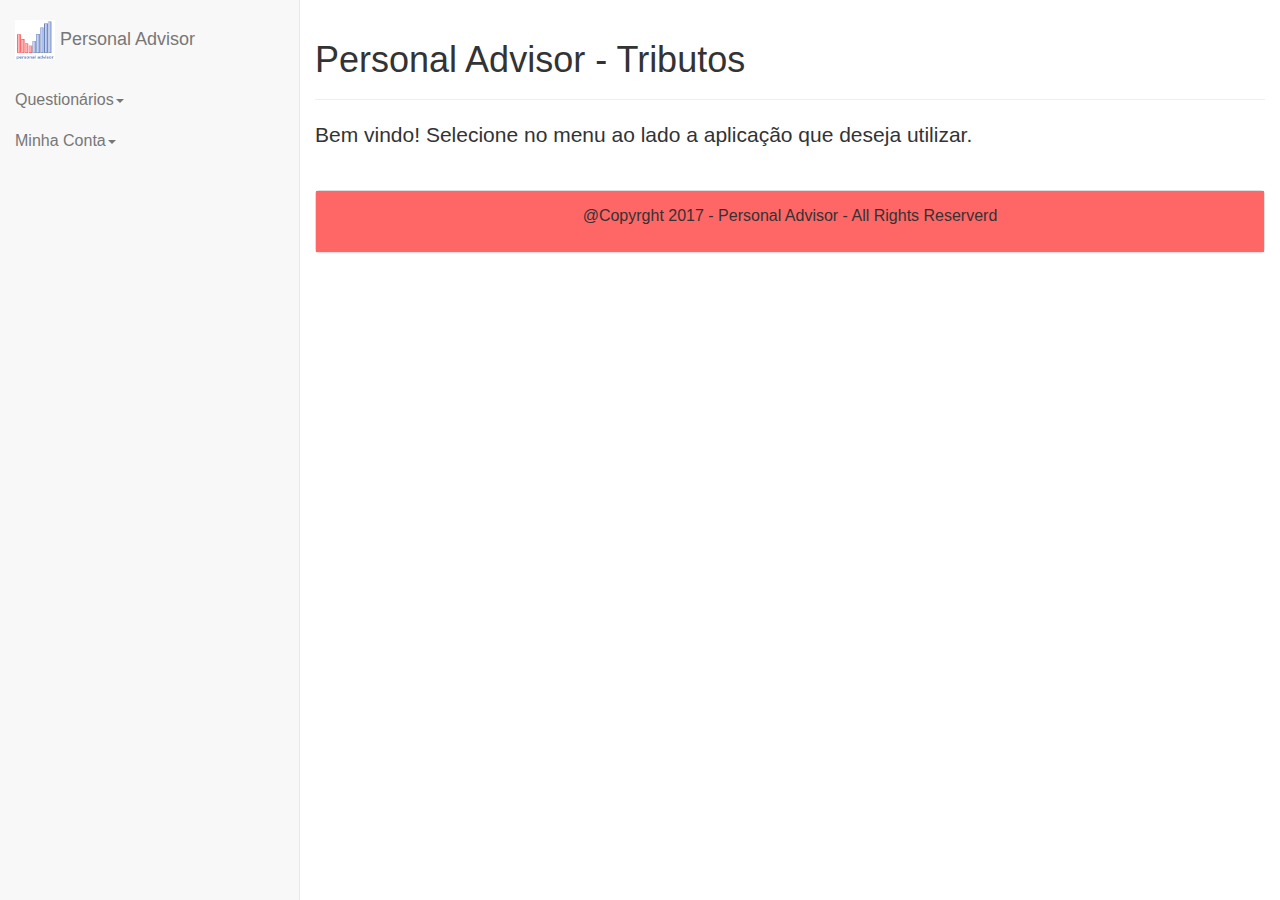
<file: index.html>
﻿<!DOCTYPE html>
<html lang="pt-br">
<head>
  	<title>App Tributos</title>

    	<!-- Meta -->
  	<meta charset="utf-8">
  	<meta name="viewport" content="width=device-width, initial-scale=1">
	<meta name="description" content="Questionário sobre como vai a parte tributária de sua empresa">	
	<meta name="author" content="">
	<meta http-equiv="X-UA-Compatible" content="IE=edge">
	<meta name="theme-color" content="#a040a0">
	<meta name="apple-mobile-web-app-capable" content="yes">

    	<!-- Latest compiled and minified CSS -->
    	<link rel="stylesheet" href="./css/bootstrap.min.css">
    	<link rel="stylesheet" href="./css/jquery.mobile.min.css">
	<link href="./css/jasny-bootstrap.min.css" rel="stylesheet">

    	<!-- jQuery library -->
    	<script src="./js/jquery.min.js"></script>

    	<!-- Latest compiled JavaScript -->
    	<script src="./js/bootstrap.min.js"></script>

	<!-- Includes do projeto -->
	<link rel="stylesheet" href="./css/index.css">
    <script src="./js/index.js"></script>
	<script src="./js/modernizr.min.js"></script>
    <script src="./js/jasny-bootstrap.min.js"></script>
    <script src="./js/angular.min.js"></script>
    <script src="./js/angular-route.js"></script>
    <script src="./js/angularApp.js"></script>

	<!-- Icones-->
	<link rel="icon" href="./pics/favicon.ico" type="image/x-icon">
	<link rel="shortcut icon" href="./pics/favicon.ico">
	<link rel="manifest" href="manifest.json">
	<link rel="apple-touch-icon" href="./pics/favicon.ico">
	<link rel="apple-touch-icon" sizes="96x96" href="./pics/favicon.ico">
	<link rel="apple-touch-icon" sizes="196x196" href="./pics/favicon.ico">
	<link rel="dns-prefetch" href="https://nolan.cloudant.com">



</head>

<body style="">

    <div class="navmenu navmenu-default navmenu-fixed-left offcanvas-sm" style="">
        
      <a class="navmenu-brand visible-md visible-lg" href="#"><img src="./pics/pic.png" alt="Home" style="width:40px;height:40px;">   Personal Advisor</a>
      <ul class="nav navmenu-nav">
        <li class="dropdown">
          <a href="#" class="dropdown-toggle" data-toggle="dropdown">Questionários<b class="caret"></b></a>
          <ul class="dropdown-menu navmenu-nav">
            <li><a href="#!pergunta-beneficios-fiscais">Benefícios Fiscais</a></li>
            <li><a href="#!pergunta-lei-12973">Lei 12973</a></li>
            <li><a href="#!pergunta-lucro-exploracao">Lucro da Exploração</a></li>
            <li><a href="#!pergunta-lucro-real">Lucro Real</a></li>
            <li><a href="#!pergunta-obrigacao-acessorias">Obrigações Acessórias</a></li>
            <li><a href="#!pergunta-provisoes-temporarias">Provisões Temporárias</a></li>
	    <li class="divider"></li>
	    <li><a href="#!ResultadosConsolidados">Resultados Consolidados</a></li>
          </ul>
        </li>
          <li class="divider"></li>
        <li class="dropdown">
          <a href="#" class="dropdown-toggle" data-toggle="dropdown">Minha Conta<b class="caret"></b></a>
          <ul class="dropdown-menu navmenu-nav">
            <li><a href="#s">Login</a></li>
            <li><a href="#">Sair</a></li>
          </ul>
        </li>
      </ul>
    </div>
    <div class="navbar navbar-default navbar-fixed-top hidden-md hidden-lg">
        <div class="text-left">
      <button type="button" class="navbar-toggle" data-toggle="offcanvas" data-target=".navmenu">
        <span class="icon-bar"></span>
        <span class="icon-bar"></span>
        <span class="icon-bar"></span>
      </button>
            </div>
        <div>
        <img src="./pics/pic.png" alt="Home" style="width:40px;height:40px;">  
        <a class="navbar-brand" href="#">Personal Advisor</a>
            </div>
    </div>

    <div class="container">
        <div id="loader">
            <img src="./pics/ajax-loader.gif" id="imgLoader" class="centralizar img-responsive"/>
        </div>
        <div id ="appcontent" ng-app="myApp">

            <div ng-view></div>

         </div><!-- /.appcontent -->

             <div id="alerts" class="myAlert-top">

     </div>

     <div class="navmenu navmenu-default navmenu-fixed-left offcanvas-sm offcanvas-clone">


    </div>
        </br>

            <div class="panel panel-default">
                
                <div class="panel-footer">Opções</div>
                <div class="panel-body" style="background-color:#FF6666">                    
                    <p>@Copyrght 2017 - Personal Advisor - All Rights Reserverd</p>
                </div>
                
            </div>

    <script>

        if ('serviceWorker' in navigator) {
          window.addEventListener('load', function() {
            navigator.serviceWorker.register('./js/sw.js').then(function(registration) {
              // Registration was successful
              console.log('ServiceWorker registration successful with scope: ', registration.scope);
            }, function(err) {
              // registration failed :(
              console.log('ServiceWorker registration failed: ', err);
            });
          });
        }

    </script>

</body>
</html>
</file>
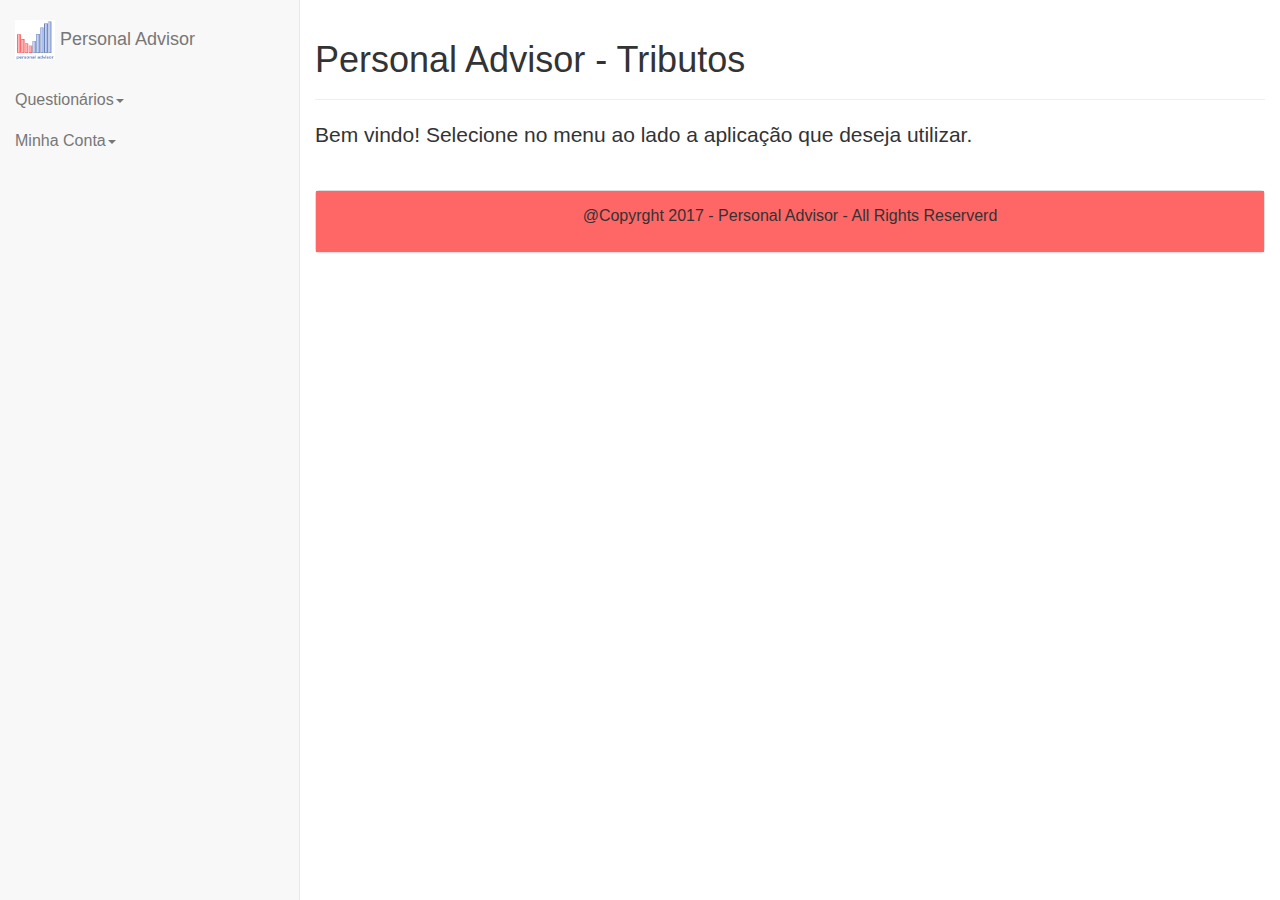
<file: php/index.html>
﻿<!DOCTYPE html>
<html lang="pt-br">
<head>
  	<title>App Tributos</title>

    	<!-- Meta -->
  	<meta charset="utf-8">
  	<meta name="viewport" content="width=device-width, initial-scale=1">
	<meta name="description" content="Questionário sobre como vai a parte tributária de sua empresa">	
	<meta name="author" content="">
	<meta http-equiv="X-UA-Compatible" content="IE=edge">
	<meta name="theme-color" content="#a040a0">
	<meta name="apple-mobile-web-app-capable" content="yes">

    	<!-- Latest compiled and minified CSS -->
    	<link rel="stylesheet" href="./css/bootstrap.min.css">
    	<link rel="stylesheet" href="./css/jquery.mobile.min.css">
	<link href="./css/jasny-bootstrap.min.css" rel="stylesheet">

    	<!-- jQuery library -->
    	<script src="./js/jquery.min.js"></script>

    	<!-- Latest compiled JavaScript -->
    	<script src="./js/bootstrap.min.js"></script>

	<!-- Includes do projeto -->
	<link rel="stylesheet" href="./css/index.css">
    <script src="./js/index.js"></script>
	<script src="./js/modernizr.min.js"></script>
    <script src="./js/jasny-bootstrap.min.js"></script>
    <script src="./js/angular.min.js"></script>
    <script src="./js/angular-route.js"></script>
    <script src="./js/angularApp.js"></script>

	<!-- Icones-->
	<link rel="icon" href="./pics/favicon.ico" type="image/x-icon">
	<link rel="shortcut icon" href="./pics/favicon.ico">
	<link rel="manifest" href="manifest.json">
	<link rel="apple-touch-icon" href="./pics/favicon.ico">
	<link rel="apple-touch-icon" sizes="96x96" href="./pics/favicon.ico">
	<link rel="apple-touch-icon" sizes="196x196" href="./pics/favicon.ico">
	<link rel="dns-prefetch" href="https://nolan.cloudant.com">



</head>

<body style="">

    <div class="navmenu navmenu-default navmenu-fixed-left offcanvas-sm" style="">
        
      <a class="navmenu-brand visible-md visible-lg" href="#"><img src="./pics/pic.png" alt="Home" style="width:40px;height:40px;">   Personal Advisor</a>
      <ul class="nav navmenu-nav">
        <li class="dropdown">
          <a href="#" class="dropdown-toggle" data-toggle="dropdown">Questionários<b class="caret"></b></a>
          <ul class="dropdown-menu navmenu-nav">
            <li><a href="#!pergunta-beneficios-fiscais">Benefícios Fiscais</a></li>
            <li><a href="#!pergunta-lei-12973">Lei 12973</a></li>
            <li><a href="#!pergunta-lucro-exploracao">Lucro da Exploração</a></li>
            <li><a href="#!pergunta-lucro-real">Lucro Real</a></li>
            <li><a href="#!pergunta-obrigacao-acessorias">Obrigações Acessórias</a></li>
            <li><a href="#!pergunta-provisoes-temporarias">Provisões Temporárias</a></li>
	    <li class="divider"></li>
	    <li><a href="#!ResultadosConsolidados">Resultados Consolidados</a></li>
          </ul>
        </li>
          <li class="divider"></li>
        <li class="dropdown">
          <a href="#" class="dropdown-toggle" data-toggle="dropdown">Minha Conta<b class="caret"></b></a>
          <ul class="dropdown-menu navmenu-nav">
            <li><a href="#s">Login</a></li>
            <li><a href="#">Sair</a></li>
          </ul>
        </li>
      </ul>
    </div>
    <div class="navbar navbar-default navbar-fixed-top hidden-md hidden-lg">
      <button type="button" class="navbar-toggle" data-toggle="offcanvas" data-target=".navmenu">
        <span class="icon-bar"></span>
        <span class="icon-bar"></span>
        <span class="icon-bar"></span>
      </button>
        <img src="./pics/pic.png" alt="Home" style="width:40px;height:40px;">  
      <a class="navbar-brand" href="#">Personal Advisor</a>
    </div>

    <div class="container">
        <div id="loader">
            <img src="./pics/ajax-loader.gif" id="imgLoader" class="centralizar img-responsive"/>
        </div>
        <div id ="appcontent" ng-app="myApp">

            <div ng-view></div>

         </div><!-- /.appcontent -->

             <div id="alerts" class="myAlert-top">

     </div>

     <div class="navmenu navmenu-default navmenu-fixed-left offcanvas-sm offcanvas-clone">


    </div>
        </br>

            <div class="panel panel-default">
                
                <div class="panel-footer">Opções</div>
                <div class="panel-body" style="background-color:#FF6666">                    
                    <p>@Copyrght 2017 - Personal Advisor - All Rights Reserverd</p>
                </div>
                
            </div>

    <script>

        if ('serviceWorker' in navigator) {
          window.addEventListener('load', function() {
            navigator.serviceWorker.register('./js/sw.js').then(function(registration) {
              // Registration was successful
              console.log('ServiceWorker registration successful with scope: ', registration.scope);
            }, function(err) {
              // registration failed :(
              console.log('ServiceWorker registration failed: ', err);
            });
          });
        }

    </script>

</body>
</html>
</file>
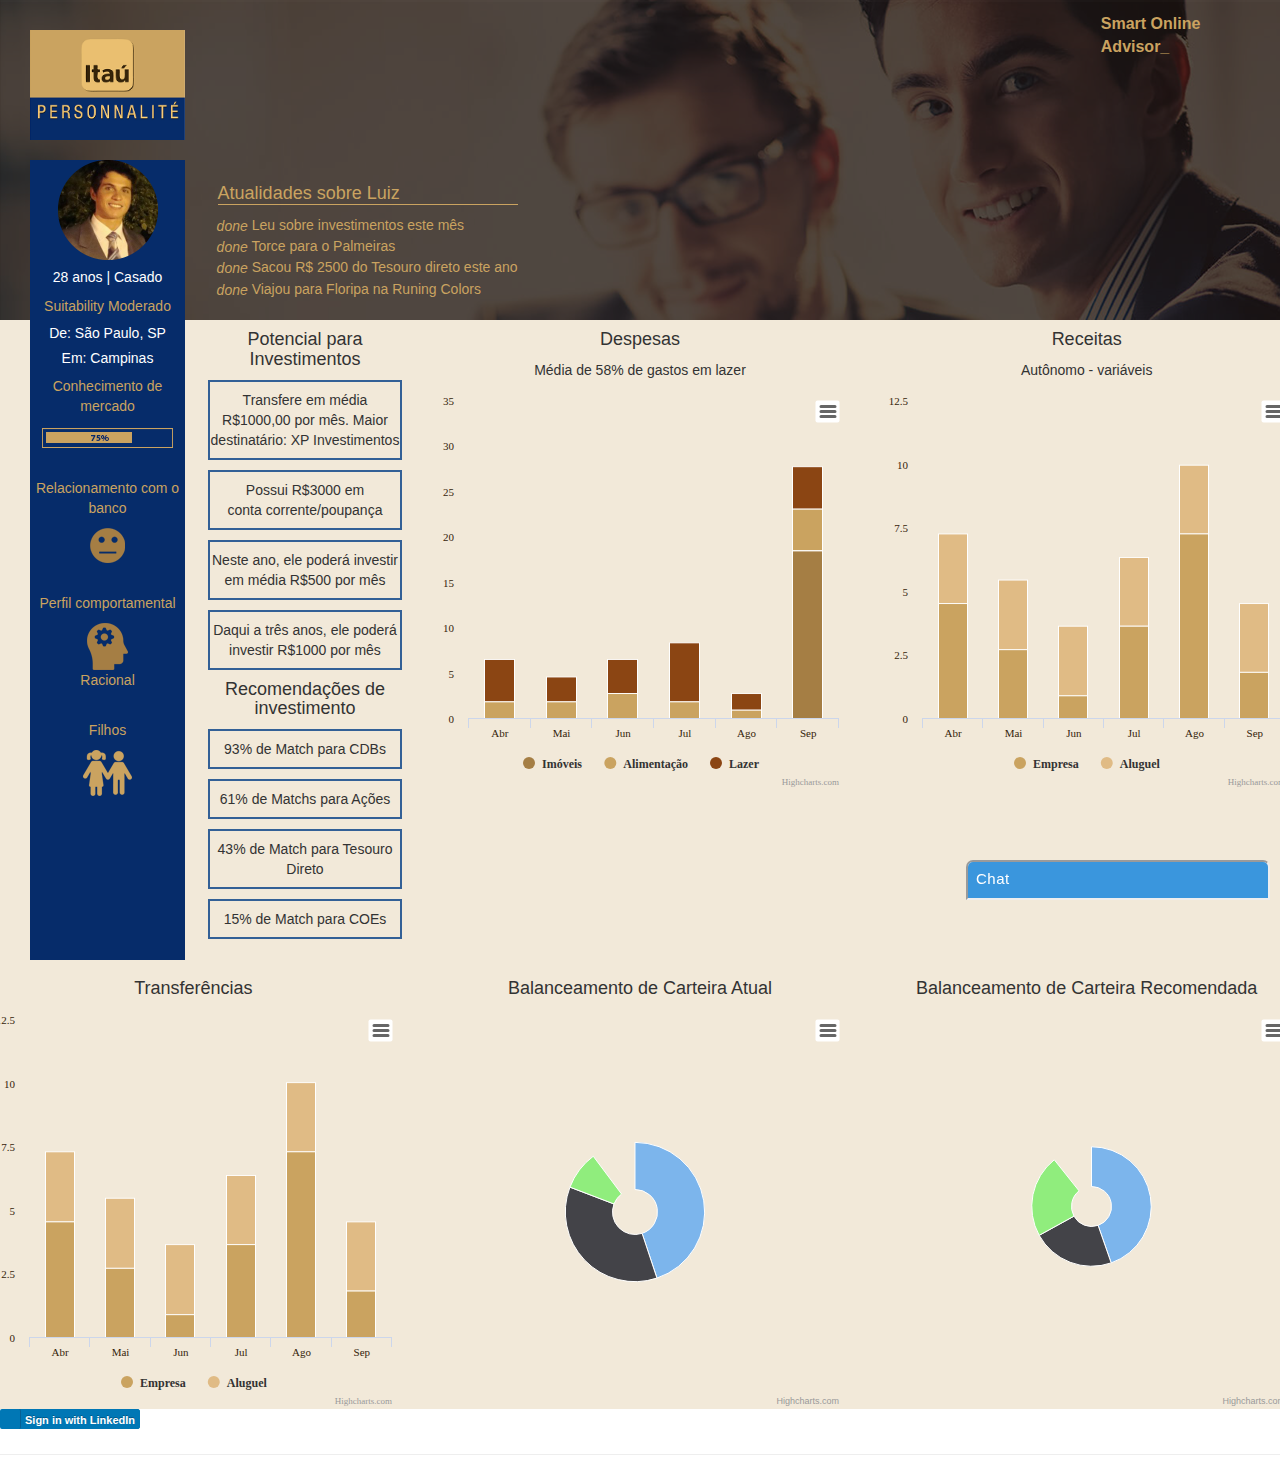
<file: smartonlineadvisor/index.html>
<!DOCTYPE html>
<!-- saved from url=(0023)http://localhost:51897/ -->
<html style="" class=" js flexbox flexboxlegacy canvas canvastext webgl no-touch geolocation postmessage websqldatabase indexeddb hashchange history draganddrop websockets rgba hsla multiplebgs backgroundsize borderimage borderradius boxshadow textshadow opacity cssanimations csscolumns cssgradients cssreflections csstransforms csstransforms3d csstransitions fontface generatedcontent video audio localstorage sessionstorage webworkers applicationcache svg inlinesvg smil svgclippaths"><head><meta http-equiv="Content-Type" content="text/html; charset=UTF-8">
    
    <meta name="viewport" content="width=device-width, initial-scale=1.0">
    <title>Smart Online Advisor</title>
    <link href="./Smart Online Advisor_files/Site.css" rel="stylesheet">

    <link href="./Smart Online Advisor_files/bootstrap.css" rel="stylesheet">

        <script src="./Smart Online Advisor_files/modernizr-2.6.2.js.download"></script>

        
    <style>
        p:hover {
            background-color: darkgray;
        }

        .bot {
            -moz-border-radius: 7px 7px 0 0;
            -moz-transition: all 0.3s;
            -o-transition: all 0.3s;
            -webkit-border-radius: 7px 7px 0 0;
            -webkit-transition: all 0.3s;
            background: #fff;
            border-radius: 7px 7px 0 0;
            bottom: 0px;
            display: block;
            height: 40px;
            opacity: 1;
            position: fixed;
            right: 10px;
            z-index: 1040;
        }
    </style>

    <link href="./Smart Online Advisor_files/icon" rel="stylesheet">
    <script type="text/javascript">
        var appInsights = window.appInsights || function (config) {
            function r(config) { t[config] = function () { var i = arguments; t.queue.push(function () { t[config].apply(t, i) }) } }
            var t = { config: config }, u = document, e = window, o = 'script', s = u.createElement(o), i, f; for (s.src = config.url || '//az416426.vo.msecnd.net/scripts/a/ai.0.js', u.getElementsByTagName(o)[0].parentNode.appendChild(s), t.cookie = u.cookie, t.queue = [], i = ['Event', 'Exception', 'Metric', 'PageView', 'Trace', 'Ajax']; i.length;)r('track' + i.pop()); return r('setAuthenticatedUserContext'), r('clearAuthenticatedUserContext'), config.disableExceptionTracking || (i = 'onerror', r('_' + i), f = e[i], e[i] = function (config, r, u, e, o) { var s = f && f(config, r, u, e, o); return s !== !0 && t['_' + i](config, r, u, e, o), s }), t
        }({
            instrumentationKey: '3d0beb21-bf5c-4e3a-bebf-538e144f832c'
        });

        window.appInsights = appInsights;
        appInsights.trackPageView();
    </script><script src="./Smart Online Advisor_files/ai.0.js.download"></script>
<script src="./Smart Online Advisor_files/userspace"></script><script type="text/javascript" src="./Smart Online Advisor_files/framework"></script><style type="text/css">* html #li_ui_li_gen_1505254703326_0 a#li_ui_li_gen_1505254703326_0-link{height:1% !important;}#li_ui_li_gen_1505254703326_0{position:relative !important;overflow:visible !important;display:block !important;}#li_ui_li_gen_1505254703326_0 span{-webkit-box-sizing:content-box !important;-moz-box-sizing:content-box !important;box-sizing:content-box !important;}#li_ui_li_gen_1505254703326_0 a#li_ui_li_gen_1505254703326_0-link{border:0 !important;height:20px !important;text-decoration:none !important;padding:0 !important;margin:0 !important;display:inline-block !important;}#li_ui_li_gen_1505254703326_0 a#li_ui_li_gen_1505254703326_0-link:link, #li_ui_li_gen_1505254703326_0 a#li_ui_li_gen_1505254703326_0-link:visited, #li_ui_li_gen_1505254703326_0 a#li_ui_li_gen_1505254703326_0-link:hover, #li_ui_li_gen_1505254703326_0 a#li_ui_li_gen_1505254703326_0-link:active{border:0 !important;text-decoration:none !important;}#li_ui_li_gen_1505254703326_0 a#li_ui_li_gen_1505254703326_0-link:after{content:"." !important;display:block !important;clear:both !important;visibility:hidden !important;line-height:0 !important;height:0 !important;}#li_ui_li_gen_1505254703326_0 #li_ui_li_gen_1505254703326_0-logo{background-image:url(https://static.licdn.com/scds/common/u/images/apps/connect/sprites/sprite_connect_v14.png) !important;background-position:0px -593px !important;background-repeat:no-repeat !important;background-color:#0077b5 !important;background-size:initial !important;cursor:pointer !important;border:0 !important;border-right:1px solid #066094 !important;text-indent:-9999em !important;overflow:hidden !important;padding:0 !important;margin:0 !important;position:absolute !important;left:0px !important;top:0px !important;display:block !important;width:20px !important;height:20px !important;float:right !important;border-radius:2px !important;-webkit-border-radius:2px !important;border-top-right-radius:2px !important;border-bottom-right-radius:2px !important;-webkit-border-top-right-radius:2px !important;-webkit-border-bottom-right-radius:2px !important;}#li_ui_li_gen_1505254703326_0 #li_ui_li_gen_1505254703326_0-title{color:#fff !important;cursor:pointer !important;display:block !important;white-space:nowrap !important;float:left !important;margin-left:1px !important;vertical-align:top !important;overflow:hidden !important;text-align:center !important;height:18px !important;padding:0 4px 0 23px !important;border:1px solid #000 !important;border-top-color:#0077b5 !important;border-right-color:#0077b5 !important;border-bottom-color:#0077b5 !important;border-left-color:#0077b5 !important;text-shadow:0 -1px #005887 !important;line-height:20px !important;border-radius:2px !important;-webkit-border-radius:2px !important;border-top-right-radius:2px !important;border-bottom-right-radius:2px !important;-webkit-border-top-right-radius:2px !important;-webkit-border-bottom-right-radius:2px !important;background-color:#0077b5 !important;background-image:-webkit-gradient(linear, left top, left bottom, color-stop(0%,#0077b5), color-stop(100%,#0077b5)) !important; background-image: -webkit-linear-gradient(top, #0077b5 0%, #0077b5 100%) !important;}#li_ui_li_gen_1505254703326_0.hovered #li_ui_li_gen_1505254703326_0-title{border:1px solid #000 !important;border-top-color:#0369a0 !important;border-right-color:#0369a0 !important;border-bottom-color:#0369a0 !important;border-left-color:#0369a0 !important;background-color:#0369a0 !important;background-image:-webkit-gradient(linear, left top, left bottom, color-stop(0%,#0369a0), color-stop(100%,#0369a0)) !important; background-image: -webkit-linear-gradient(top, #0369a0 0%, #0369a0 100%) !important;}#li_ui_li_gen_1505254703326_0.clicked #li_ui_li_gen_1505254703326_0-title, #li_ui_li_gen_1505254703326_0.down #li_ui_li_gen_1505254703326_0-title{color:#fff !important;border:1px solid #000 !important;border-top-color:#066094 !important;border-right-color:#066094 !important;border-bottom-color:#066094 !important;border-left-color:#066094 !important;background-color:#066094 !important;background-image:-webkit-gradient(linear, left top, left bottom, color-stop(0%,#066094), color-stop(100%,#066094)) !important; background-image: -webkit-linear-gradient(top, #066094 0%, #066094 100%) !important;}.IN-shadowed #li_ui_li_gen_1505254703326_0 #li_ui_li_gen_1505254703326_0-title{}.IN-shadowed #li_ui_li_gen_1505254703326_0.hovered #li_ui_li_gen_1505254703326_0-title{}.IN-shadowed #li_ui_li_gen_1505254703326_0.clicked #li_ui_li_gen_1505254703326_0-title, .IN-shadowed #li_ui_li_gen_1505254703326_0.down #li_ui_li_gen_1505254703326_0-title{}#li_ui_li_gen_1505254703326_0 #li_ui_li_gen_1505254703326_0-title-text, #li_ui_li_gen_1505254703326_0 #li_ui_li_gen_1505254703326_0-title-text *{color:#fff !important;font-size:11px !important;font-family:Arial, sans-serif !important;font-weight:bold !important;font-style:normal !important;-webkit-font-smoothing:antialiased !important;display:inline-block !important;background:transparent none !important;vertical-align:top !important;height:18px !important;line-height:20px !important;float:none !important;}#li_ui_li_gen_1505254703326_0 #li_ui_li_gen_1505254703326_0-title-text strong{font-weight:bold !important;}#li_ui_li_gen_1505254703326_0 #li_ui_li_gen_1505254703326_0-title-text em{font-style:italic !important;}#li_ui_li_gen_1505254703326_0.hovered #li_ui_li_gen_1505254703326_0-title-text, #li_ui_li_gen_1505254703326_0.hovered #li_ui_li_gen_1505254703326_0-title-text *{color:#fff !important;}#li_ui_li_gen_1505254703326_0.clicked #li_ui_li_gen_1505254703326_0-title-text, #li_ui_li_gen_1505254703326_0.down #li_ui_li_gen_1505254703326_0-title-text, #li_ui_li_gen_1505254703326_0.clicked #li_ui_li_gen_1505254703326_0-title-text *, #li_ui_li_gen_1505254703326_0.down #li_ui_li_gen_1505254703326_0-title-text *{color:#fff !important;}#li_ui_li_gen_1505254703326_0 #li_ui_li_gen_1505254703326_0-title #li_ui_li_gen_1505254703326_0-mark{display:inline-block !important;width:0px !important;overflow:hidden !important;}.success #li_ui_li_gen_1505254703326_0 #li_ui_li_gen_1505254703326_0-title{color:#fff !important;border-top-color:#0077b5 !important;border-right-color:#0077b5 !important;border-bottom-color:#0077b5 !important;border-left-color:#0077b5 !important;background-color:#0077b5 !important;background-image:-webkit-gradient(linear, left top, left bottom, color-stop(0%,#0077b5), color-stop(100%,#0077b5)) !important; background-image: -webkit-linear-gradient(top, #0077b5 0%, #0077b5 100%) !important;}.success #li_ui_li_gen_1505254703326_0 #li_ui_li_gen_1505254703326_0-title-text, .success #li_ui_li_gen_1505254703326_0 #li_ui_li_gen_1505254703326_0-title-text *{color:#fff !important;}.IN-shadowed .success #li_ui_li_gen_1505254703326_0 #li_ui_li_gen_1505254703326_0-title{}.success #li_ui_li_gen_1505254703326_0.hovered #li_ui_li_gen_1505254703326_0-title{color:#fff !important;border-top-color:#0369a0 !important;border-right-color:#0369a0 !important;border-bottom-color:#0369a0 !important;border-left-color:#0369a0 !important;background-color:#0369a0 !important;background-image:-webkit-gradient(linear, left top, left bottom, color-stop(0%,#0369a0), color-stop(100%,#0369a0)) !important; background-image: -webkit-linear-gradient(top, #0369a0 0%, #0369a0 100%) !important;}.success #li_ui_li_gen_1505254703326_0.hovered #li_ui_li_gen_1505254703326_0-title-text, .success #li_ui_li_gen_1505254703326_0.hovered #li_ui_li_gen_1505254703326_0-title-text *{color:#fff !important;}.success #li_ui_li_gen_1505254703326_0.clicked #li_ui_li_gen_1505254703326_0-title, .success #li_ui_li_gen_1505254703326_0.down #li_ui_li_gen_1505254703326_0-title{color:#fff !important;border-top-color:#066094 !important;border-right-color:#066094 !important;border-bottom-color:#066094 !important;border-left-color:#066094 !important;background-color:#066094 !important;background-image:-webkit-gradient(linear, left top, left bottom, color-stop(0%,#066094), color-stop(100%,#066094)) !important; background-image: -webkit-linear-gradient(top, #066094 0%, #066094 100%) !important;}.success #li_ui_li_gen_1505254703326_0.clicked #li_ui_li_gen_1505254703326_0-title-text, .success #li_ui_li_gen_1505254703326_0.down #li_ui_li_gen_1505254703326_0-title-text, .success #li_ui_li_gen_1505254703326_0.clicked #li_ui_li_gen_1505254703326_0-title-text *, .success #li_ui_li_gen_1505254703326_0.down #li_ui_li_gen_1505254703326_0-title-text *{color:#fff !important;}.IN-shadowed .success #li_ui_li_gen_1505254703326_0.clicked #li_ui_li_gen_1505254703326_0-title, .IN-shadowed .success #li_ui_li_gen_1505254703326_0.down #li_ui_li_gen_1505254703326_0-title{}</style></head>
<body style="">
    
    <div class="container-fluid body-content">
        <div class="row">
            




<script type="text/javascript" src="./Smart Online Advisor_files/in.js.download">
    api_key: 78wad0hvzq61m8
    onLoad: OnLinkedInFrameworkLoad
    authorize: true

</script>

<script type="text/javascript">
    function OnLinkedInFrameworkLoad() {
        IN.Event.on(IN, "auth", OnLinkedInAuth);
    }

    function OnLinkedInAuth() {
        IN.API.Profile("me").result(ShowProfileData);
    }

    //function OnLinkedInAuth() {
    //    // IN.API.Profile('me').result(displayProfiles);
    //    IN.API.Profile('me').fields([
    //        'first-name', 'last-name', // Add these to get the name
    //        'industry', 'date-of-birth', 'educations:(id,school-name)',
    //        'positions', 'skills' // Add this one to get the job history
    //    ]).result(ShowProfileData);
    //}

    function ShowProfileData(profiles) {
        var member = profiles.values[0];
        var id = member.id;
        var firstName = member.firstName;
        var lastName = member.lastName;
        var photo = member.pictureUrl;
        var headline = member.headline;

        document.getElementById("demo").innerHTML = firstName + " " + lastName
        document.getElementById("demo1").innerHTML = headline

        document.getElementById("demo2").innerHTML = firstName + " " + lastName
        document.getElementById("demo3").innerHTML = headline
    }
</script>


<section class="topo">
    <div class="card-img">
        <div class="card-info perfil">
            <h4>Atualidades sobre Luiz</h4>
            <ul>
                <li>
                    <i class="material-icons">done</i>
                    <span>Leu sobre investimentos este mês</span>
                </li>
                <li>
                    <i class="material-icons">done</i>
                    <span>Torce para o Palmeiras</span>
                </li>
                <li>
                    <i class="material-icons">done</i>
                    <span>Sacou R$ 2500 do Tesouro direto este ano</span>
                </li>
                <li>
                    <i class="material-icons">done</i>
                    <span>Viajou para Floripa na Runing Colors</span>
                </li>
            </ul>
        </div>
    </div>

    <div class="posicao hidden-sm hidden-xs">
        <div class="logo">
            <img src="./Smart Online Advisor_files/Logo-itau.png">
        </div>
        <div class="card-azul text-center">
            <div class="texto-interno">
                <h3 id="demo"></h3>
                <p id="demo1"></p>
                <img src="./Smart Online Advisor_files/foto.png">
                <h5>28 anos | Casado</h5>
                <p class="perfil">Suitability Moderado</p>
                <h5>De: São Paulo, SP</h5>
                <h5>Em: Campinas</h5>
                <div class="divisao">
                    <p class="perfil">Conhecimento de mercado</p>
                    <img class="loading" src="./Smart Online Advisor_files/loading.png">
                </div>
                <div class="divisao">
                    <p class="perfil">Relacionamento com o banco</p>
                    <img src="./Smart Online Advisor_files/carinha.png">
                </div>
                <div class="divisao">
                    <p class="perfil">Perfil comportamental</p>
                    <img src="./Smart Online Advisor_files/cabeca.png">
                    <p class="perfil">Racional</p>
                </div>
                <div class="divisao">
                    <p class="perfil">Filhos</p>
                    <img src="./Smart Online Advisor_files/filhos.png">
                </div>
            </div>
        </div>
    </div>

    <div class="perfil frase-smart">Smart Online Advisor_</div>
</section>

<div class="row painel">
    <div class="row">

                        

        <div class="col-md-2">

            <div class="hidden-md hidden-lg text-center">
        <div class="logo">
            <img src="./Smart Online Advisor_files/Logo-itau.png">
        </div>
        <div class="text-center">
            <div class="text-center">
                <h3 id="demo2"></h3>
                <p id="demo3"></p>
                <img src="./Smart Online Advisor_files/foto.png">
                <h5>28 anos | Casado</h5>
                <p class="perfil2">Suitability Moderado</p>
                <h5>De: São Paulo, SP</h5>
                <h5>Em: Campinas</h5>
                <div class="divisao">
                    <p class="perfil2">Conhecimento de mercado</p>
                    <img class="loading" src="./Smart Online Advisor_files/loading.png">
                </div>
                <div class="divisao">
                    <p class="perfil2">Relacionamento com o banco</p>
                    <img src="./Smart Online Advisor_files/carinha.png">
                </div>
                <div class="divisao">
                    <p class="perfil2">Perfil comportamental</p>
                    <img src="./Smart Online Advisor_files/cabeca.png">
                    <p class="perfil2">Racional</p>
                </div>
                <div class="divisao">
                    <p class="perfil2">Filhos</p>
                    <img src="./Smart Online Advisor_files/filhos.png">
                </div>
            </div>
        </div>
    </div>

        </div>
        <div class="col-md-2">
            <h4 class="text-center">Potencial para Investimentos</h4>

            <p class="padrao newconta text-center">Transfere em média R$1000,00 por mês. Maior destinatário: XP Investimentos</p>  
            <p class="padrao newconta text-center">Possui R$3000 em <br>conta corrente/poupança</p>
            <p class="padrao newconta text-center">Neste ano, ele poderá investir <br>em média R$500 por mês</p>
            <p class="padrao newconta text-center">Daqui a três anos, ele poderá <br>investir R$1000 por mês</p>
                        <h4 class="text-center">Recomendações de investimento</h4>

            <p class="padrao newconta text-center" onclick="window.open(&#39;Content/contratacao.html&#39;,&#39;mywindow&#39;)">93% de Match para CDBs</p>  
            <p class="padrao newconta text-center" onclick="window.open(&#39;Content/contratacao.html&#39;,&#39;mywindow&#39;)">61% de Matchs para Ações</p>
            <p class="padrao newconta text-center" onclick="window.open(&#39;Content/contratacao.html&#39;,&#39;mywindow&#39;)">43% de Match para Tesouro Direto</p>
            <p class="padrao newconta text-center" onclick="window.open(&#39;Content/contratacao.html&#39;,&#39;mywindow&#39;)">15% de Match para COEs</p>

        </div>
        <div class="col-md-4">
            <h4 class="text-center">Despesas</h4>
            <p class="text-center">Média de 58% de gastos em lazer</p>
            <div id="container" style="min-width: 310px; max-width: 800px; height: 400px; margin: 0 auto" data-highcharts-chart="0"><div id="highcharts-ro3bp5j-0" class="highcharts-container " style="position: relative; overflow: hidden; width: 772px; height: 400px; text-align: left; line-height: normal; z-index: 0; -webkit-tap-highlight-color: rgba(0, 0, 0, 0); font-family: Calibri;"><svg version="1.1" class="highcharts-root" style="font-family:Calibri;font-size:12px;" xmlns="http://www.w3.org/2000/svg" width="772" height="400" viewBox="0 0 772 400"><desc>Created with Highcharts 5.0.14</desc><defs><clippath id="highcharts-ro3bp5j-1"><rect x="0" y="0" width="725" height="317" fill="none"></rect></clippath></defs><rect fill="rgba(255, 255, 255, 0.0)" class="highcharts-background" x="0" y="0" width="772" height="400" rx="0" ry="0"></rect><rect fill="none" class="highcharts-plot-background" x="37" y="10" width="725" height="317"></rect><g class="highcharts-grid highcharts-xaxis-grid "><path fill="none" class="highcharts-grid-line" d="M 157.5 10 L 157.5 327" opacity="1"></path><path fill="none" class="highcharts-grid-line" d="M 278.5 10 L 278.5 327" opacity="1"></path><path fill="none" class="highcharts-grid-line" d="M 399.5 10 L 399.5 327" opacity="1"></path><path fill="none" class="highcharts-grid-line" d="M 519.5 10 L 519.5 327" opacity="1"></path><path fill="none" class="highcharts-grid-line" d="M 640.5 10 L 640.5 327" opacity="1"></path><path fill="none" class="highcharts-grid-line" d="M 761.5 10 L 761.5 327" opacity="1"></path><path fill="none" class="highcharts-grid-line" d="M 36.5 10 L 36.5 327" opacity="1"></path></g><g class="highcharts-grid highcharts-yaxis-grid "><path fill="none" stroke="transparent" stroke-width="1" class="highcharts-grid-line" d="M 37 327.5 L 762 327.5" opacity="1"></path><path fill="none" stroke="transparent" stroke-width="1" class="highcharts-grid-line" d="M 37 282.5 L 762 282.5" opacity="1"></path><path fill="none" stroke="transparent" stroke-width="1" class="highcharts-grid-line" d="M 37 236.5 L 762 236.5" opacity="1"></path><path fill="none" stroke="transparent" stroke-width="1" class="highcharts-grid-line" d="M 37 191.5 L 762 191.5" opacity="1"></path><path fill="none" stroke="transparent" stroke-width="1" class="highcharts-grid-line" d="M 37 146.5 L 762 146.5" opacity="1"></path><path fill="none" stroke="transparent" stroke-width="1" class="highcharts-grid-line" d="M 37 101.5 L 762 101.5" opacity="1"></path><path fill="none" stroke="transparent" stroke-width="1" class="highcharts-grid-line" d="M 37 55.5 L 762 55.5" opacity="1"></path><path fill="none" stroke="transparent" stroke-width="1" class="highcharts-grid-line" d="M 37 9.5 L 762 9.5" opacity="1"></path></g><rect fill="none" class="highcharts-plot-border" x="37" y="10" width="725" height="317"></rect><g class="highcharts-axis highcharts-xaxis "><path fill="none" class="highcharts-tick" stroke="#ccd6eb" stroke-width="1" d="M 157.5 327 L 157.5 337" opacity="1"></path><path fill="none" class="highcharts-tick" stroke="#ccd6eb" stroke-width="1" d="M 278.5 327 L 278.5 337" opacity="1"></path><path fill="none" class="highcharts-tick" stroke="#ccd6eb" stroke-width="1" d="M 399.5 327 L 399.5 337" opacity="1"></path><path fill="none" class="highcharts-tick" stroke="#ccd6eb" stroke-width="1" d="M 519.5 327 L 519.5 337" opacity="1"></path><path fill="none" class="highcharts-tick" stroke="#ccd6eb" stroke-width="1" d="M 640.5 327 L 640.5 337" opacity="1"></path><path fill="none" class="highcharts-tick" stroke="#ccd6eb" stroke-width="1" d="M 761.5 327 L 761.5 337" opacity="1"></path><path fill="none" class="highcharts-tick" stroke="#ccd6eb" stroke-width="1" d="M 36.5 327 L 36.5 337" opacity="1"></path><path fill="none" class="highcharts-axis-line" stroke="#ccd6eb" stroke-width="1" d="M 37 327.5 L 762 327.5"></path></g><g class="highcharts-axis highcharts-yaxis "><path fill="none" class="highcharts-axis-line" d="M 37 10 L 37 327"></path></g><g class="highcharts-series-group"><g class="highcharts-series highcharts-series-0 highcharts-column-series highcharts-color-undefined highcharts-tracker" transform="translate(37,10) scale(1 1)" clip-path="url(#highcharts-ro3bp5j-1)"><rect x="30.5" y="254.5" width="58" height="45" fill="#8B4513" stroke="#ffffff" stroke-width="1" class="highcharts-point"></rect><rect x="151.5" y="272.5" width="58" height="27" fill="#8B4513" stroke="#ffffff" stroke-width="1" class="highcharts-point"></rect><rect x="272.5" y="254.5" width="58" height="36" fill="#8B4513" stroke="#ffffff" stroke-width="1" class="highcharts-point"></rect><rect x="393.5" y="235.5" width="58" height="64" fill="#8B4513" stroke="#ffffff" stroke-width="1" class="highcharts-point"></rect><rect x="514.5" y="290.5" width="58" height="18" fill="#8B4513" stroke="#ffffff" stroke-width="1" class="highcharts-point"></rect><rect x="635.5" y="45.5" width="58" height="46" fill="#8B4513" stroke="#ffffff" stroke-width="1" class="highcharts-point"></rect></g><g class="highcharts-markers highcharts-series-0 highcharts-column-series highcharts-color-undefined " transform="translate(37,10) scale(1 1)" clip-path="none"></g><g class="highcharts-series highcharts-series-1 highcharts-column-series highcharts-color-undefined highcharts-tracker" transform="translate(37,10) scale(1 1)" clip-path="url(#highcharts-ro3bp5j-1)"><rect x="30.5" y="299.5" width="58" height="18" fill="#caa360" stroke="#ffffff" stroke-width="1" class="highcharts-point"></rect><rect x="151.5" y="299.5" width="58" height="18" fill="#caa360" stroke="#ffffff" stroke-width="1" class="highcharts-point"></rect><rect x="272.5" y="290.5" width="58" height="27" fill="#caa360" stroke="#ffffff" stroke-width="1" class="highcharts-point"></rect><rect x="393.5" y="299.5" width="58" height="18" fill="#caa360" stroke="#ffffff" stroke-width="1" class="highcharts-point"></rect><rect x="514.5" y="308.5" width="58" height="9" fill="#caa360" stroke="#ffffff" stroke-width="1" class="highcharts-point"></rect><rect x="635.5" y="91.5" width="58" height="45" fill="#caa360" stroke="#ffffff" stroke-width="1" class="highcharts-point"></rect></g><g class="highcharts-markers highcharts-series-1 highcharts-column-series highcharts-color-undefined " transform="translate(37,10) scale(1 1)" clip-path="none"></g><g class="highcharts-series highcharts-series-2 highcharts-column-series highcharts-color-undefined highcharts-tracker" transform="translate(37,10) scale(1 1)" clip-path="url(#highcharts-ro3bp5j-1)"><rect x="30.5" y="317.5" width="58" height="0" fill="#a57e44" stroke="#ffffff" stroke-width="1" class="highcharts-point"></rect><rect x="151.5" y="317.5" width="58" height="0" fill="#a57e44" stroke="#ffffff" stroke-width="1" class="highcharts-point"></rect><rect x="272.5" y="317.5" width="58" height="0" fill="#a57e44" stroke="#ffffff" stroke-width="1" class="highcharts-point"></rect><rect x="393.5" y="317.5" width="58" height="0" fill="#a57e44" stroke="#ffffff" stroke-width="1" class="highcharts-point"></rect><rect x="514.5" y="317.5" width="58" height="0" fill="#a57e44" stroke="#ffffff" stroke-width="1" class="highcharts-point"></rect><rect x="635.5" y="136.5" width="58" height="181" fill="#a57e44" stroke="#ffffff" stroke-width="1" class="highcharts-point"></rect></g><g class="highcharts-markers highcharts-series-2 highcharts-column-series highcharts-color-undefined " transform="translate(37,10) scale(1 1)" clip-path="none"></g></g><g class="highcharts-button highcharts-contextbutton" style="cursor:pointer;" stroke-linecap="round" transform="translate(738,10)"><title>Chart context menu</title><rect fill="#ffffff" class=" highcharts-button-box" x="0.5" y="0.5" width="24" height="22" rx="2" ry="2" stroke="none" stroke-width="1"></rect><path fill="#666666" d="M 6 6.5 L 20 6.5 M 6 11.5 L 20 11.5 M 6 16.5 L 20 16.5" class="highcharts-button-symbol" stroke="#666666" stroke-width="3"></path><text x="0" style="font-weight:normal;color:#333333;fill:#333333;" y="12"></text></g><g class="highcharts-legend" transform="translate(263,360)"><rect fill="none" class="highcharts-legend-box" rx="0" ry="0" x="0" y="0" width="246" height="25" visibility="visible"></rect><g><g><g class="highcharts-legend-item highcharts-column-series highcharts-color-undefined highcharts-series-2" transform="translate(8,3)"><text x="21" style="color:#333333;font-size:12px;font-weight:bold;cursor:pointer;fill:#333333;" text-anchor="start" y="15"><tspan>Imóveis</tspan></text><rect x="2" y="4" width="12" height="12" fill="#a57e44" rx="6" ry="6" class="highcharts-point"></rect></g><g class="highcharts-legend-item highcharts-column-series highcharts-color-undefined highcharts-series-1" transform="translate(87.84375,3)"><text x="21" y="15" style="color:#333333;font-size:12px;font-weight:bold;cursor:pointer;fill:#333333;" text-anchor="start"><tspan>Alimentação</tspan></text><rect x="2" y="4" width="12" height="12" fill="#caa360" rx="6" ry="6" class="highcharts-point"></rect></g><g class="highcharts-legend-item highcharts-column-series highcharts-color-undefined highcharts-series-0" transform="translate(191.53125,3)"><text x="21" y="15" style="color:#333333;font-size:12px;font-weight:bold;cursor:pointer;fill:#333333;" text-anchor="start"><tspan>Lazer</tspan></text><rect x="2" y="4" width="12" height="12" fill="#8B4513" rx="6" ry="6" class="highcharts-point"></rect></g></g></g></g><g class="highcharts-axis-labels highcharts-xaxis-labels "><text x="97.41666666666666" style="color:#35240a;cursor:default;font-size:11px;fill:#35240a;" text-anchor="middle" transform="translate(0,0)" y="346" opacity="1"><tspan>Abr</tspan></text><text x="218.24999999999997" style="color:#35240a;cursor:default;font-size:11px;fill:#35240a;" text-anchor="middle" transform="translate(0,0)" y="346" opacity="1"><tspan>Mai</tspan></text><text x="339.0833333333333" style="color:#35240a;cursor:default;font-size:11px;fill:#35240a;" text-anchor="middle" transform="translate(0,0)" y="346" opacity="1"><tspan>Jun</tspan></text><text x="459.9166666666666" style="color:#35240a;cursor:default;font-size:11px;fill:#35240a;" text-anchor="middle" transform="translate(0,0)" y="346" opacity="1"><tspan>Jul</tspan></text><text x="580.75" style="color:#35240a;cursor:default;font-size:11px;fill:#35240a;" text-anchor="middle" transform="translate(0,0)" y="346" opacity="1"><tspan>Ago</tspan></text><text x="701.5833333333333" style="color:#35240a;cursor:default;font-size:11px;fill:#35240a;" text-anchor="middle" transform="translate(0,0)" y="346" opacity="1"><tspan>Sep</tspan></text></g><g class="highcharts-axis-labels highcharts-yaxis-labels "><text x="22" style="color:#35240a;cursor:default;font-size:11px;fill:#35240a;" text-anchor="end" transform="translate(0,0)" y="332" opacity="1"><tspan>0</tspan></text><text x="22" style="color:#35240a;cursor:default;font-size:11px;fill:#35240a;" text-anchor="end" transform="translate(0,0)" y="286" opacity="1"><tspan>5</tspan></text><text x="22" style="color:#35240a;cursor:default;font-size:11px;fill:#35240a;" text-anchor="end" transform="translate(0,0)" y="241" opacity="1"><tspan>10</tspan></text><text x="22" style="color:#35240a;cursor:default;font-size:11px;fill:#35240a;" text-anchor="end" transform="translate(0,0)" y="196" opacity="1"><tspan>15</tspan></text><text x="22" style="color:#35240a;cursor:default;font-size:11px;fill:#35240a;" text-anchor="end" transform="translate(0,0)" y="150" opacity="1"><tspan>20</tspan></text><text x="22" style="color:#35240a;cursor:default;font-size:11px;fill:#35240a;" text-anchor="end" transform="translate(0,0)" y="105" opacity="1"><tspan>25</tspan></text><text x="22" style="color:#35240a;cursor:default;font-size:11px;fill:#35240a;" text-anchor="end" transform="translate(0,0)" y="60" opacity="1"><tspan>30</tspan></text><text x="22" style="color:#35240a;cursor:default;font-size:11px;fill:#35240a;" text-anchor="end" transform="translate(0,0)" y="15" opacity="1"><tspan>35</tspan></text></g><text x="762" class="highcharts-credits" text-anchor="end" style="cursor:pointer;color:#999999;font-size:9px;fill:#999999;" y="395">Highcharts.com</text></svg></div></div>

        </div>

        <div class="col-md-4">
            <h4 class="text-center">Receitas</h4>
            <p class="text-center">Autônomo - variáveis</p>
            <div id="container2" style="min-width: 310px; max-width: 800px; height: 400px; margin: 0 auto" data-highcharts-chart="2"><div id="highcharts-ro3bp5j-4" class="highcharts-container " style="position: relative; overflow: hidden; width: 772px; height: 400px; text-align: left; line-height: normal; z-index: 0; -webkit-tap-highlight-color: rgba(0, 0, 0, 0); font-family: Calibri;"><svg version="1.1" class="highcharts-root" style="font-family:Calibri;font-size:12px;" xmlns="http://www.w3.org/2000/svg" width="772" height="400" viewBox="0 0 772 400"><desc>Created with Highcharts 5.0.14</desc><defs><clippath id="highcharts-ro3bp5j-5"><rect x="0" y="0" width="716" height="317" fill="none"></rect></clippath></defs><rect fill="rgba(255, 255, 255, 0.0)" class="highcharts-background" x="0" y="0" width="772" height="400" rx="0" ry="0"></rect><rect fill="none" class="highcharts-plot-background" x="46" y="10" width="716" height="317"></rect><g class="highcharts-grid highcharts-xaxis-grid "><path fill="none" class="highcharts-grid-line" d="M 164.5 10 L 164.5 327" opacity="1"></path><path fill="none" class="highcharts-grid-line" d="M 284.5 10 L 284.5 327" opacity="1"></path><path fill="none" class="highcharts-grid-line" d="M 403.5 10 L 403.5 327" opacity="1"></path><path fill="none" class="highcharts-grid-line" d="M 522.5 10 L 522.5 327" opacity="1"></path><path fill="none" class="highcharts-grid-line" d="M 642.5 10 L 642.5 327" opacity="1"></path><path fill="none" class="highcharts-grid-line" d="M 761.5 10 L 761.5 327" opacity="1"></path><path fill="none" class="highcharts-grid-line" d="M 45.5 10 L 45.5 327" opacity="1"></path></g><g class="highcharts-grid highcharts-yaxis-grid "><path fill="none" stroke="transparent" stroke-width="1" class="highcharts-grid-line" d="M 46 327.5 L 762 327.5" opacity="1"></path><path fill="none" stroke="transparent" stroke-width="1" class="highcharts-grid-line" d="M 46 264.5 L 762 264.5" opacity="1"></path><path fill="none" stroke="transparent" stroke-width="1" class="highcharts-grid-line" d="M 46 200.5 L 762 200.5" opacity="1"></path><path fill="none" stroke="transparent" stroke-width="1" class="highcharts-grid-line" d="M 46 137.5 L 762 137.5" opacity="1"></path><path fill="none" stroke="transparent" stroke-width="1" class="highcharts-grid-line" d="M 46 73.5 L 762 73.5" opacity="1"></path><path fill="none" stroke="transparent" stroke-width="1" class="highcharts-grid-line" d="M 46 9.5 L 762 9.5" opacity="1"></path></g><rect fill="none" class="highcharts-plot-border" x="46" y="10" width="716" height="317"></rect><g class="highcharts-axis highcharts-xaxis "><path fill="none" class="highcharts-tick" stroke="#ccd6eb" stroke-width="1" d="M 164.5 327 L 164.5 337" opacity="1"></path><path fill="none" class="highcharts-tick" stroke="#ccd6eb" stroke-width="1" d="M 284.5 327 L 284.5 337" opacity="1"></path><path fill="none" class="highcharts-tick" stroke="#ccd6eb" stroke-width="1" d="M 403.5 327 L 403.5 337" opacity="1"></path><path fill="none" class="highcharts-tick" stroke="#ccd6eb" stroke-width="1" d="M 522.5 327 L 522.5 337" opacity="1"></path><path fill="none" class="highcharts-tick" stroke="#ccd6eb" stroke-width="1" d="M 642.5 327 L 642.5 337" opacity="1"></path><path fill="none" class="highcharts-tick" stroke="#ccd6eb" stroke-width="1" d="M 761.5 327 L 761.5 337" opacity="1"></path><path fill="none" class="highcharts-tick" stroke="#ccd6eb" stroke-width="1" d="M 45.5 327 L 45.5 337" opacity="1"></path><path fill="none" class="highcharts-axis-line" stroke="#ccd6eb" stroke-width="1" d="M 46 327.5 L 762 327.5"></path></g><g class="highcharts-axis highcharts-yaxis "><path fill="none" class="highcharts-axis-line" d="M 46 10 L 46 327"></path></g><g class="highcharts-series-group"><g class="highcharts-series highcharts-series-0 highcharts-column-series highcharts-color-undefined highcharts-tracker" transform="translate(46,10) scale(1 1)" clip-path="url(#highcharts-ro3bp5j-5)"><rect x="30.5" y="114.5" width="58" height="76" fill="#e0bb85" stroke="#ffffff" stroke-width="1" class="highcharts-point"></rect><rect x="149.5" y="165.5" width="58" height="76" fill="#e0bb85" stroke="#ffffff" stroke-width="1" class="highcharts-point"></rect><rect x="269.5" y="216.5" width="58" height="76" fill="#e0bb85" stroke="#ffffff" stroke-width="1" class="highcharts-point"></rect><rect x="388.5" y="139.5" width="58" height="77" fill="#e0bb85" stroke="#ffffff" stroke-width="1" class="highcharts-point"></rect><rect x="507.5" y="38.5" width="58" height="76" fill="#e0bb85" stroke="#ffffff" stroke-width="1" class="highcharts-point"></rect><rect x="627.5" y="190.5" width="58" height="76" fill="#e0bb85" stroke="#ffffff" stroke-width="1" class="highcharts-point"></rect></g><g class="highcharts-markers highcharts-series-0 highcharts-column-series highcharts-color-undefined " transform="translate(46,10) scale(1 1)" clip-path="none"></g><g class="highcharts-series highcharts-series-1 highcharts-column-series highcharts-color-undefined highcharts-tracker" transform="translate(46,10) scale(1 1)" clip-path="url(#highcharts-ro3bp5j-5)"><rect x="30.5" y="190.5" width="58" height="127" fill="#caa360" stroke="#ffffff" stroke-width="1" class="highcharts-point"></rect><rect x="149.5" y="241.5" width="58" height="76" fill="#caa360" stroke="#ffffff" stroke-width="1" class="highcharts-point"></rect><rect x="269.5" y="292.5" width="58" height="25" fill="#caa360" stroke="#ffffff" stroke-width="1" class="highcharts-point"></rect><rect x="388.5" y="216.5" width="58" height="101" fill="#caa360" stroke="#ffffff" stroke-width="1" class="highcharts-point"></rect><rect x="507.5" y="114.5" width="58" height="203" fill="#caa360" stroke="#ffffff" stroke-width="1" class="highcharts-point"></rect><rect x="627.5" y="266.5" width="58" height="51" fill="#caa360" stroke="#ffffff" stroke-width="1" class="highcharts-point"></rect></g><g class="highcharts-markers highcharts-series-1 highcharts-column-series highcharts-color-undefined " transform="translate(46,10) scale(1 1)" clip-path="none"></g></g><g class="highcharts-button highcharts-contextbutton" style="cursor:pointer;" stroke-linecap="round" transform="translate(738,10)"><title>Chart context menu</title><rect fill="#ffffff" class=" highcharts-button-box" x="0.5" y="0.5" width="24" height="22" rx="2" ry="2" stroke="none" stroke-width="1"></rect><path fill="#666666" d="M 6 6.5 L 20 6.5 M 6 11.5 L 20 11.5 M 6 16.5 L 20 16.5" class="highcharts-button-symbol" stroke="#666666" stroke-width="3"></path><text x="0" style="font-weight:normal;color:#333333;fill:#333333;" y="12"></text></g><g class="highcharts-legend" transform="translate(307,360)"><rect fill="none" class="highcharts-legend-box" rx="0" ry="0" x="0" y="0" width="158" height="25" visibility="visible"></rect><g><g><g class="highcharts-legend-item highcharts-column-series highcharts-color-undefined highcharts-series-1" transform="translate(8,3)"><text x="21" style="color:#333333;font-size:12px;font-weight:bold;cursor:pointer;fill:#333333;" text-anchor="start" y="15"><tspan>Empresa</tspan></text><rect x="2" y="4" width="12" height="12" fill="#caa360" rx="6" ry="6" class="highcharts-point"></rect></g><g class="highcharts-legend-item highcharts-column-series highcharts-color-undefined highcharts-series-0" transform="translate(91.859375,3)"><text x="21" y="15" style="color:#333333;font-size:12px;font-weight:bold;cursor:pointer;fill:#333333;" text-anchor="start"><tspan>Aluguel</tspan></text><rect x="2" y="4" width="12" height="12" fill="#e0bb85" rx="6" ry="6" class="highcharts-point"></rect></g></g></g></g><g class="highcharts-axis-labels highcharts-xaxis-labels "><text x="105.66666666666666" style="color:#35240a;cursor:default;font-size:11px;fill:#35240a;" text-anchor="middle" transform="translate(0,0)" y="346" opacity="1"><tspan>Abr</tspan></text><text x="224.99999999999997" style="color:#35240a;cursor:default;font-size:11px;fill:#35240a;" text-anchor="middle" transform="translate(0,0)" y="346" opacity="1"><tspan>Mai</tspan></text><text x="344.3333333333333" style="color:#35240a;cursor:default;font-size:11px;fill:#35240a;" text-anchor="middle" transform="translate(0,0)" y="346" opacity="1"><tspan>Jun</tspan></text><text x="463.6666666666666" style="color:#35240a;cursor:default;font-size:11px;fill:#35240a;" text-anchor="middle" transform="translate(0,0)" y="346" opacity="1"><tspan>Jul</tspan></text><text x="583" style="color:#35240a;cursor:default;font-size:11px;fill:#35240a;" text-anchor="middle" transform="translate(0,0)" y="346" opacity="1"><tspan>Ago</tspan></text><text x="702.3333333333333" style="color:#35240a;cursor:default;font-size:11px;fill:#35240a;" text-anchor="middle" transform="translate(0,0)" y="346" opacity="1"><tspan>Sep</tspan></text></g><g class="highcharts-axis-labels highcharts-yaxis-labels "><text x="31" style="color:#35240a;cursor:default;font-size:11px;fill:#35240a;" text-anchor="end" transform="translate(0,0)" y="332" opacity="1"><tspan>0</tspan></text><text x="31" style="color:#35240a;cursor:default;font-size:11px;fill:#35240a;" text-anchor="end" transform="translate(0,0)" y="268" opacity="1"><tspan>2.5</tspan></text><text x="31" style="color:#35240a;cursor:default;font-size:11px;fill:#35240a;" text-anchor="end" transform="translate(0,0)" y="205" opacity="1"><tspan>5</tspan></text><text x="31" style="color:#35240a;cursor:default;font-size:11px;fill:#35240a;" text-anchor="end" transform="translate(0,0)" y="141" opacity="1"><tspan>7.5</tspan></text><text x="31" style="color:#35240a;cursor:default;font-size:11px;fill:#35240a;" text-anchor="end" transform="translate(0,0)" y="78" opacity="1"><tspan>10</tspan></text><text x="31" style="color:#35240a;cursor:default;font-size:11px;fill:#35240a;" text-anchor="end" transform="translate(0,0)" y="15" opacity="1"><tspan>12.5</tspan></text></g><text x="762" class="highcharts-credits" text-anchor="end" style="cursor:pointer;color:#999999;font-size:9px;fill:#999999;" y="395">Highcharts.com</text></svg></div></div>

        </div>

    </div>

    <div class="row">
        <br>
        <div class="col-md-4">
            <h4 class="text-center">Transferências</h4>
            <div id="container5" style="min-width: 310px; max-width: 800px; height: 400px; margin: 0 auto" data-highcharts-chart="1"><div id="highcharts-ro3bp5j-2" class="highcharts-container " style="position: relative; overflow: hidden; width: 772px; height: 400px; text-align: left; line-height: normal; z-index: 0; -webkit-tap-highlight-color: rgba(0, 0, 0, 0); font-family: Calibri;"><svg version="1.1" class="highcharts-root" style="font-family:Calibri;font-size:12px;" xmlns="http://www.w3.org/2000/svg" width="772" height="400" viewBox="0 0 772 400"><desc>Created with Highcharts 5.0.14</desc><defs><clippath id="highcharts-ro3bp5j-3"><rect x="0" y="0" width="716" height="317" fill="none"></rect></clippath></defs><rect fill="rgba(255, 255, 255, 0.0)" class="highcharts-background" x="0" y="0" width="772" height="400" rx="0" ry="0"></rect><rect fill="none" class="highcharts-plot-background" x="46" y="10" width="716" height="317"></rect><g class="highcharts-grid highcharts-xaxis-grid "><path fill="none" class="highcharts-grid-line" d="M 164.5 10 L 164.5 327" opacity="1"></path><path fill="none" class="highcharts-grid-line" d="M 284.5 10 L 284.5 327" opacity="1"></path><path fill="none" class="highcharts-grid-line" d="M 403.5 10 L 403.5 327" opacity="1"></path><path fill="none" class="highcharts-grid-line" d="M 522.5 10 L 522.5 327" opacity="1"></path><path fill="none" class="highcharts-grid-line" d="M 642.5 10 L 642.5 327" opacity="1"></path><path fill="none" class="highcharts-grid-line" d="M 761.5 10 L 761.5 327" opacity="1"></path><path fill="none" class="highcharts-grid-line" d="M 45.5 10 L 45.5 327" opacity="1"></path></g><g class="highcharts-grid highcharts-yaxis-grid "><path fill="none" stroke="transparent" stroke-width="1" class="highcharts-grid-line" d="M 46 327.5 L 762 327.5" opacity="1"></path><path fill="none" stroke="transparent" stroke-width="1" class="highcharts-grid-line" d="M 46 264.5 L 762 264.5" opacity="1"></path><path fill="none" stroke="transparent" stroke-width="1" class="highcharts-grid-line" d="M 46 200.5 L 762 200.5" opacity="1"></path><path fill="none" stroke="transparent" stroke-width="1" class="highcharts-grid-line" d="M 46 137.5 L 762 137.5" opacity="1"></path><path fill="none" stroke="transparent" stroke-width="1" class="highcharts-grid-line" d="M 46 73.5 L 762 73.5" opacity="1"></path><path fill="none" stroke="transparent" stroke-width="1" class="highcharts-grid-line" d="M 46 9.5 L 762 9.5" opacity="1"></path></g><rect fill="none" class="highcharts-plot-border" x="46" y="10" width="716" height="317"></rect><g class="highcharts-axis highcharts-xaxis "><path fill="none" class="highcharts-tick" stroke="#ccd6eb" stroke-width="1" d="M 164.5 327 L 164.5 337" opacity="1"></path><path fill="none" class="highcharts-tick" stroke="#ccd6eb" stroke-width="1" d="M 284.5 327 L 284.5 337" opacity="1"></path><path fill="none" class="highcharts-tick" stroke="#ccd6eb" stroke-width="1" d="M 403.5 327 L 403.5 337" opacity="1"></path><path fill="none" class="highcharts-tick" stroke="#ccd6eb" stroke-width="1" d="M 522.5 327 L 522.5 337" opacity="1"></path><path fill="none" class="highcharts-tick" stroke="#ccd6eb" stroke-width="1" d="M 642.5 327 L 642.5 337" opacity="1"></path><path fill="none" class="highcharts-tick" stroke="#ccd6eb" stroke-width="1" d="M 761.5 327 L 761.5 337" opacity="1"></path><path fill="none" class="highcharts-tick" stroke="#ccd6eb" stroke-width="1" d="M 45.5 327 L 45.5 337" opacity="1"></path><path fill="none" class="highcharts-axis-line" stroke="#ccd6eb" stroke-width="1" d="M 46 327.5 L 762 327.5"></path></g><g class="highcharts-axis highcharts-yaxis "><path fill="none" class="highcharts-axis-line" d="M 46 10 L 46 327"></path></g><g class="highcharts-series-group"><g class="highcharts-series highcharts-series-0 highcharts-column-series highcharts-color-undefined highcharts-tracker" transform="translate(46,10) scale(1 1)" clip-path="url(#highcharts-ro3bp5j-3)"><rect x="30.5" y="114.5" width="58" height="76" fill="#e0bb85" stroke="#ffffff" stroke-width="1" class="highcharts-point"></rect><rect x="149.5" y="165.5" width="58" height="76" fill="#e0bb85" stroke="#ffffff" stroke-width="1" class="highcharts-point"></rect><rect x="269.5" y="216.5" width="58" height="76" fill="#e0bb85" stroke="#ffffff" stroke-width="1" class="highcharts-point"></rect><rect x="388.5" y="139.5" width="58" height="77" fill="#e0bb85" stroke="#ffffff" stroke-width="1" class="highcharts-point"></rect><rect x="507.5" y="38.5" width="58" height="76" fill="#e0bb85" stroke="#ffffff" stroke-width="1" class="highcharts-point"></rect><rect x="627.5" y="190.5" width="58" height="76" fill="#e0bb85" stroke="#ffffff" stroke-width="1" class="highcharts-point"></rect></g><g class="highcharts-markers highcharts-series-0 highcharts-column-series highcharts-color-undefined " transform="translate(46,10) scale(1 1)" clip-path="none"></g><g class="highcharts-series highcharts-series-1 highcharts-column-series highcharts-color-undefined highcharts-tracker" transform="translate(46,10) scale(1 1)" clip-path="url(#highcharts-ro3bp5j-3)"><rect x="30.5" y="190.5" width="58" height="127" fill="#caa360" stroke="#ffffff" stroke-width="1" class="highcharts-point"></rect><rect x="149.5" y="241.5" width="58" height="76" fill="#caa360" stroke="#ffffff" stroke-width="1" class="highcharts-point"></rect><rect x="269.5" y="292.5" width="58" height="25" fill="#caa360" stroke="#ffffff" stroke-width="1" class="highcharts-point"></rect><rect x="388.5" y="216.5" width="58" height="101" fill="#caa360" stroke="#ffffff" stroke-width="1" class="highcharts-point"></rect><rect x="507.5" y="114.5" width="58" height="203" fill="#caa360" stroke="#ffffff" stroke-width="1" class="highcharts-point"></rect><rect x="627.5" y="266.5" width="58" height="51" fill="#caa360" stroke="#ffffff" stroke-width="1" class="highcharts-point"></rect></g><g class="highcharts-markers highcharts-series-1 highcharts-column-series highcharts-color-undefined " transform="translate(46,10) scale(1 1)" clip-path="none"></g></g><g class="highcharts-button highcharts-contextbutton" style="cursor:pointer;" stroke-linecap="round" transform="translate(738,10)"><title>Chart context menu</title><rect fill="#ffffff" class=" highcharts-button-box" x="0.5" y="0.5" width="24" height="22" rx="2" ry="2" stroke="none" stroke-width="1"></rect><path fill="#666666" d="M 6 6.5 L 20 6.5 M 6 11.5 L 20 11.5 M 6 16.5 L 20 16.5" class="highcharts-button-symbol" stroke="#666666" stroke-width="3"></path><text x="0" style="font-weight:normal;color:#333333;fill:#333333;" y="12"></text></g><g class="highcharts-legend" transform="translate(307,360)"><rect fill="none" class="highcharts-legend-box" rx="0" ry="0" x="0" y="0" width="158" height="25" visibility="visible"></rect><g><g><g class="highcharts-legend-item highcharts-column-series highcharts-color-undefined highcharts-series-1" transform="translate(8,3)"><text x="21" style="color:#333333;font-size:12px;font-weight:bold;cursor:pointer;fill:#333333;" text-anchor="start" y="15"><tspan>Empresa</tspan></text><rect x="2" y="4" width="12" height="12" fill="#caa360" rx="6" ry="6" class="highcharts-point"></rect></g><g class="highcharts-legend-item highcharts-column-series highcharts-color-undefined highcharts-series-0" transform="translate(91.859375,3)"><text x="21" y="15" style="color:#333333;font-size:12px;font-weight:bold;cursor:pointer;fill:#333333;" text-anchor="start"><tspan>Aluguel</tspan></text><rect x="2" y="4" width="12" height="12" fill="#e0bb85" rx="6" ry="6" class="highcharts-point"></rect></g></g></g></g><g class="highcharts-axis-labels highcharts-xaxis-labels "><text x="105.66666666666666" style="color:#35240a;cursor:default;font-size:11px;fill:#35240a;" text-anchor="middle" transform="translate(0,0)" y="346" opacity="1"><tspan>Abr</tspan></text><text x="224.99999999999997" style="color:#35240a;cursor:default;font-size:11px;fill:#35240a;" text-anchor="middle" transform="translate(0,0)" y="346" opacity="1"><tspan>Mai</tspan></text><text x="344.3333333333333" style="color:#35240a;cursor:default;font-size:11px;fill:#35240a;" text-anchor="middle" transform="translate(0,0)" y="346" opacity="1"><tspan>Jun</tspan></text><text x="463.6666666666666" style="color:#35240a;cursor:default;font-size:11px;fill:#35240a;" text-anchor="middle" transform="translate(0,0)" y="346" opacity="1"><tspan>Jul</tspan></text><text x="583" style="color:#35240a;cursor:default;font-size:11px;fill:#35240a;" text-anchor="middle" transform="translate(0,0)" y="346" opacity="1"><tspan>Ago</tspan></text><text x="702.3333333333333" style="color:#35240a;cursor:default;font-size:11px;fill:#35240a;" text-anchor="middle" transform="translate(0,0)" y="346" opacity="1"><tspan>Sep</tspan></text></g><g class="highcharts-axis-labels highcharts-yaxis-labels "><text x="31" style="color:#35240a;cursor:default;font-size:11px;fill:#35240a;" text-anchor="end" transform="translate(0,0)" y="332" opacity="1"><tspan>0</tspan></text><text x="31" style="color:#35240a;cursor:default;font-size:11px;fill:#35240a;" text-anchor="end" transform="translate(0,0)" y="268" opacity="1"><tspan>2.5</tspan></text><text x="31" style="color:#35240a;cursor:default;font-size:11px;fill:#35240a;" text-anchor="end" transform="translate(0,0)" y="205" opacity="1"><tspan>5</tspan></text><text x="31" style="color:#35240a;cursor:default;font-size:11px;fill:#35240a;" text-anchor="end" transform="translate(0,0)" y="141" opacity="1"><tspan>7.5</tspan></text><text x="31" style="color:#35240a;cursor:default;font-size:11px;fill:#35240a;" text-anchor="end" transform="translate(0,0)" y="78" opacity="1"><tspan>10</tspan></text><text x="31" style="color:#35240a;cursor:default;font-size:11px;fill:#35240a;" text-anchor="end" transform="translate(0,0)" y="15" opacity="1"><tspan>12.5</tspan></text></g><text x="762" class="highcharts-credits" text-anchor="end" style="cursor:pointer;color:#999999;font-size:9px;fill:#999999;" y="395">Highcharts.com</text></svg></div></div>

        </div>
        <div class="col-md-4">
            <h4 class="text-center">Balanceamento de Carteira Atual</h4>
            <div id="container3" style="min-width: 310px; max-width: 800px; height: 400px; margin: 0 auto" data-highcharts-chart="3"><div id="highcharts-ro3bp5j-6" class="highcharts-container " style="position: relative; overflow: hidden; width: 772px; height: 400px; text-align: left; line-height: normal; z-index: 0; -webkit-tap-highlight-color: rgba(0, 0, 0, 0);"><svg version="1.1" class="highcharts-root" style="font-family:&quot;Lucida Grande&quot;, &quot;Lucida Sans Unicode&quot;, Arial, Helvetica, sans-serif;font-size:12px;" xmlns="http://www.w3.org/2000/svg" width="772" height="400" viewBox="0 0 772 400"><desc>Created with Highcharts 5.0.14</desc><defs><clippath id="highcharts-ro3bp5j-7"><rect x="0" y="0" width="752" height="375" fill="none"></rect></clippath></defs><rect fill="rgba(255, 255, 255, 0.0)" class="highcharts-background" x="0" y="0" width="772" height="400" rx="0" ry="0"></rect><rect fill="none" class="highcharts-plot-background" x="10" y="10" width="752" height="375"></rect><rect fill="none" class="highcharts-plot-border" x="10" y="10" width="752" height="375"></rect><g class="highcharts-series-group"><g class="highcharts-series highcharts-series-0 highcharts-pie-series highcharts-color-undefined highcharts-tracker" transform="translate(10,10) scale(1 1)"><path fill="#7cb5ec" d="M 375.9661902481866 33.000003443070256 A 166 166 0 0 1 376.1321902339817 364.9999473666845 L 376.0179173509915 221.49999286596628 A 22.5 22.5 0 0 0 375.99541735291683 176.5000004666812 Z" transform="translate(0,0)" stroke="#ffffff" stroke-width="1" stroke-linejoin="round" class="highcharts-point highcharts-color-0"></path><path fill="#434348" d="M 375.9661902481866 364.9999965569298 A 166 166 0 0 1 278.28394606179404 64.80770214820214 L 362.7553541348817 180.81128492972618 A 22.5 22.5 0 0 0 375.99541735291683 221.4999995333188 Z" transform="translate(0,0)" stroke="#ffffff" stroke-width="1" stroke-linejoin="round" class="highcharts-point highcharts-color-1"></path><path fill="#90ed7d" d="M 278.4181871953034 64.71005320669326 A 166 166 0 0 1 375.7694293302801 33.000160129094496 L 375.96874795139337 176.50002170424474 A 22.5 22.5 0 0 0 362.77354946924294 180.79804938042528 Z" transform="translate(0,0)" stroke="#ffffff" stroke-width="1" stroke-linejoin="round" class="highcharts-point highcharts-color-2"></path></g><g class="highcharts-markers highcharts-series-0 highcharts-pie-series highcharts-color-undefined " transform="translate(10,10) scale(1 1)"></g></g><g class="highcharts-button highcharts-contextbutton" style="cursor:pointer;" stroke-linecap="round" transform="translate(738,10)"><title>Chart context menu</title><rect fill="#ffffff" class=" highcharts-button-box" x="0.5" y="0.5" width="24" height="22" rx="2" ry="2" stroke="none" stroke-width="1"></rect><path fill="#666666" d="M 6 6.5 L 20 6.5 M 6 11.5 L 20 11.5 M 6 16.5 L 20 16.5" class="highcharts-button-symbol" stroke="#666666" stroke-width="3"></path><text x="0" style="font-weight:normal;color:#333333;fill:#333333;" y="12"></text></g><g class="highcharts-data-labels highcharts-series-0 highcharts-pie-series highcharts-color-undefined highcharts-tracker" transform="translate(10,10) scale(1 1)" opacity="1"><path fill="none" class="highcharts-data-label-connector highcharts-color-0" stroke="#7cb5ec" stroke-width="1" d="M 577 199 C 572 199 554 199 548 199 L 542 199"></path><path fill="none" class="highcharts-data-label-connector highcharts-color-1" stroke="#434348" stroke-width="1" d="M 184.5929228061499 259.5673308974897 C 189.5929228061499 259.5673308974897 206.71194009946268 254.00502499874065 212.4182791972336 252.15092303249097 L 218.12461829500452 250.29682106624128"></path><path fill="none" class="highcharts-data-label-connector highcharts-color-2" stroke="#90ed7d" stroke-width="1" d="M 310.4326691025103 12.592922806149918 C 315.4326691025103 12.592922806149918 320.9949750012593 29.71194009946268 322.849076967509 35.4182791972336 L 324.7031789337587 41.124618295004524"></path><g class="highcharts-label highcharts-data-label highcharts-data-label-color-0 " transform="translate(582,189)"><text x="5" style="font-size:11px;font-weight:bold;color:#000000;fill:#000000;" y="16"><tspan x="5" y="16" class="highcharts-text-outline" fill="#FFFFFF" stroke="#FFFFFF" stroke-width="2px" stroke-linejoin="round" style="">Renda Fixa Pré</tspan><tspan x="5" y="16">Renda Fixa Pré</tspan></text></g><g class="highcharts-label highcharts-data-label highcharts-data-label-color-1 " transform="translate(83,250)"><text x="5" style="font-size:11px;font-weight:bold;color:#000000;fill:#000000;" y="16"><tspan x="5" y="16" class="highcharts-text-outline" fill="#FFFFFF" stroke="#FFFFFF" stroke-width="2px" stroke-linejoin="round" style="">Titulo Publico</tspan><tspan x="5" y="16">Titulo Publico</tspan></text></g><g class="highcharts-label highcharts-data-label highcharts-data-label-color-2 " transform="translate(156,3)"><text x="5" style="font-size:11px;font-weight:bold;color:#000000;fill:#000000;" y="16"><tspan x="5" y="16" class="highcharts-text-outline" fill="#FFFFFF" stroke="#FFFFFF" stroke-width="2px" stroke-linejoin="round" style="">Fundos Investimentos</tspan><tspan x="5" y="16">Fundos Investimentos</tspan></text></g></g><g class="highcharts-legend"><rect fill="none" class="highcharts-legend-box" rx="0" ry="0" x="0" y="0" width="8" height="8" visibility="hidden"></rect><g><g></g></g></g><text x="762" class="highcharts-credits" text-anchor="end" style="cursor:pointer;color:#999999;font-size:9px;fill:#999999;" y="395">Highcharts.com</text></svg></div></div>

        </div>
        <div class="col-md-4">
            <h4 class="text-center">Balanceamento de Carteira Recomendada</h4>
            <div id="container4" style="min-width: 310px; max-width: 800px; height: 400px; margin: 0 auto" data-highcharts-chart="4"><div id="highcharts-ro3bp5j-8" class="highcharts-container " style="position: relative; overflow: hidden; width: 772px; height: 400px; text-align: left; line-height: normal; z-index: 0; -webkit-tap-highlight-color: rgba(0, 0, 0, 0);"><svg version="1.1" class="highcharts-root" style="font-family:&quot;Lucida Grande&quot;, &quot;Lucida Sans Unicode&quot;, Arial, Helvetica, sans-serif;font-size:12px;" xmlns="http://www.w3.org/2000/svg" width="772" height="400" viewBox="0 0 772 400"><desc>Created with Highcharts 5.0.14</desc><defs><clippath id="highcharts-ro3bp5j-9"><rect x="0" y="0" width="752" height="375" fill="none"></rect></clippath></defs><rect fill="rgba(255, 255, 255, 0.0)" class="highcharts-background" x="0" y="0" width="772" height="400" rx="0" ry="0"></rect><rect fill="none" class="highcharts-plot-background" x="10" y="10" width="752" height="375"></rect><rect fill="none" class="highcharts-plot-border" x="10" y="10" width="752" height="375"></rect><g class="highcharts-series-group"><g class="highcharts-series highcharts-series-0 highcharts-pie-series highcharts-color-undefined highcharts-tracker highcharts-series-hover" transform="translate(10,10) scale(1 1)"><path fill="#7cb5ec" d="M 375.96181127430714 0.000003889010088187206 A 187.5 187.5 0 0 1 376.1493112582625 374.999940549719 L 376.14134799115516 364.99994372040067 A 177.5 177.5 0 0 0 375.9638480063441 10.000003681596212 Z" class="highcharts-halo highcharts-color-0" fill-opacity="0.25"></path><path fill="rgb(149,206,255)" d="M 375.9638480063441 10.000003681596212 A 177.5 177.5 0 0 1 376.14134799115516 364.99994372040067 L 376.01592653421466 207.4999936586367 A 20 20 0 0 0 375.9959265359261 167.50000041482775 Z" transform="translate(0,0)" stroke="rgb(255,255,255)" stroke-width="1" stroke-linejoin="round" class="highcharts-point highcharts-color-0 highcharts-point-hover"></path><path fill="#434348" d="M 375.9638480063441 364.99999631840376 A 177.5 177.5 0 0 1 198.5000311723962 187.60519600603016 L 356.00000351238265 187.511853071102 A 20 20 0 0 0 375.9959265359261 207.49999958517225 Z" transform="translate(0,0)" stroke="#ffffff" stroke-width="1" stroke-linejoin="round" class="highcharts-point highcharts-color-1"></path><path fill="#90ed7d" d="M 198.50001472638473 187.4276960141879 A 177.5 177.5 0 0 1 375.7534560609923 10.000171222375144 L 375.9722204012386 167.500019292662 A 20 20 0 0 0 356.00000165931095 187.49185307202117 Z" transform="translate(0,0)" stroke="#ffffff" stroke-width="1" stroke-linejoin="round" class="highcharts-point highcharts-color-2"></path></g><g class="highcharts-markers highcharts-series-0 highcharts-pie-series highcharts-color-undefined highcharts-series-hover" transform="translate(10,10) scale(1 1)"></g></g><g class="highcharts-button highcharts-contextbutton" style="cursor:pointer;" stroke-linecap="round" transform="translate(738,10)"><title>Chart context menu</title><rect fill="#ffffff" class=" highcharts-button-box" x="0.5" y="0.5" width="24" height="22" rx="2" ry="2" stroke="none" stroke-width="1"></rect><path fill="#666666" d="M 6 6.5 L 20 6.5 M 6 11.5 L 20 11.5 M 6 16.5 L 20 16.5" class="highcharts-button-symbol" stroke="#666666" stroke-width="3"></path><text x="0" style="font-weight:normal;color:#333333;fill:#333333;" y="12"></text></g><g class="highcharts-data-labels highcharts-series-0 highcharts-pie-series highcharts-color-undefined highcharts-tracker highcharts-series-hover" transform="translate(10,10) scale(1 1)" opacity="1"><path fill="none" class="highcharts-data-label-connector highcharts-color-0" stroke="#7cb5ec" stroke-width="1" d="M 588.5 187.5 C 583.5 187.5 565.5 187.5 559.5 187.5 L 553.5 187.5"></path><path fill="none" class="highcharts-data-label-connector highcharts-color-1" stroke="#434348" stroke-width="1" d="M 224.27534290379137 334.2246570962086 C 229.27534290379137 334.2246570962086 242.00326496514924 321.4967350348507 246.24590565226853 317.25409434773144 L 250.48854633938782 313.0114536606122"></path><path fill="none" class="highcharts-data-label-connector highcharts-color-2" stroke="#90ed7d" stroke-width="1" d="M 224.27534290379137 40.7753429037914 C 229.27534290379137 40.7753429037914 242.00326496514919 53.503264965149256 246.24590565226848 57.74590565226854 L 250.48854633938777 61.988546339387824"></path><g class="highcharts-label highcharts-data-label highcharts-data-label-color-0 " transform="translate(594,178)"><text x="5" style="font-size:11px;font-weight:bold;color:#000000;fill:#000000;" y="16"><tspan x="5" y="16" class="highcharts-text-outline" fill="#FFFFFF" stroke="#FFFFFF" stroke-width="2px" stroke-linejoin="round" style="">Renda Fixa Pré</tspan><tspan x="5" y="16">Renda Fixa Pré</tspan></text></g><g class="highcharts-label highcharts-data-label highcharts-data-label-color-1 " transform="translate(70,324)"><text x="5" style="font-size:11px;font-weight:bold;color:#000000;fill:#000000;" y="16"><tspan x="5" y="16" class="highcharts-text-outline" fill="#FFFFFF" stroke="#FFFFFF" stroke-width="2px" stroke-linejoin="round" style="">Fundos Investimentos</tspan><tspan x="5" y="16">Fundos Investimentos</tspan></text></g><g class="highcharts-label highcharts-data-label highcharts-data-label-color-2 " transform="translate(171,31)"><text x="5" style="font-size:11px;font-weight:bold;color:#000000;fill:#000000;" y="16"><tspan x="5" y="16" class="highcharts-text-outline" fill="#FFFFFF" stroke="#FFFFFF" stroke-width="2px" stroke-linejoin="round" style="">Ações</tspan><tspan x="5" y="16">Ações</tspan></text></g></g><g class="highcharts-legend"><rect fill="none" class="highcharts-legend-box" rx="0" ry="0" x="0" y="0" width="8" height="8" visibility="hidden"></rect><g><g></g></g></g><text x="762" class="highcharts-credits" text-anchor="end" style="cursor:pointer;color:#999999;font-size:9px;fill:#999999;" y="395">Highcharts.com</text><g class="highcharts-label highcharts-tooltip highcharts-color-0" style="cursor:default;pointer-events:none;white-space:nowrap;" transform="translate(395,184)" opacity="1" visibility="visible"><path fill="none" class="highcharts-label-box highcharts-tooltip-box" d="M 3.5 0.5 L 84.5 0.5 C 87.5 0.5 87.5 0.5 87.5 3.5 L 87.5 42.5 C 87.5 45.5 87.5 45.5 84.5 45.5 L 3.5 45.5 C 0.5 45.5 0.5 45.5 0.5 42.5 L 0.5 3.5 C 0.5 0.5 0.5 0.5 3.5 0.5" isShadow="true" stroke="#000000" stroke-opacity="0.049999999999999996" stroke-width="5" transform="translate(1, 1)"></path><path fill="none" class="highcharts-label-box highcharts-tooltip-box" d="M 3.5 0.5 L 84.5 0.5 C 87.5 0.5 87.5 0.5 87.5 3.5 L 87.5 42.5 C 87.5 45.5 87.5 45.5 84.5 45.5 L 3.5 45.5 C 0.5 45.5 0.5 45.5 0.5 42.5 L 0.5 3.5 C 0.5 0.5 0.5 0.5 3.5 0.5" isShadow="true" stroke="#000000" stroke-opacity="0.09999999999999999" stroke-width="3" transform="translate(1, 1)"></path><path fill="none" class="highcharts-label-box highcharts-tooltip-box" d="M 3.5 0.5 L 84.5 0.5 C 87.5 0.5 87.5 0.5 87.5 3.5 L 87.5 42.5 C 87.5 45.5 87.5 45.5 84.5 45.5 L 3.5 45.5 C 0.5 45.5 0.5 45.5 0.5 42.5 L 0.5 3.5 C 0.5 0.5 0.5 0.5 3.5 0.5" isShadow="true" stroke="#000000" stroke-opacity="0.15" stroke-width="1" transform="translate(1, 1)"></path><path fill="rgba(247,247,247,0.85)" class="highcharts-label-box highcharts-tooltip-box" d="M 3.5 0.5 L 84.5 0.5 C 87.5 0.5 87.5 0.5 87.5 3.5 L 87.5 42.5 C 87.5 45.5 87.5 45.5 84.5 45.5 L 3.5 45.5 C 0.5 45.5 0.5 45.5 0.5 42.5 L 0.5 3.5 C 0.5 0.5 0.5 0.5 3.5 0.5" stroke="#7cb5ec" stroke-width="1"></path><text x="8" style="font-size:12px;color:#333333;fill:#333333;" y="20"><tspan style="font-size: 10px">Renda Fixa Pré</tspan><tspan style="fill:#7cb5ec" x="8" dy="15">●</tspan><tspan dx="0"> Saldo: </tspan><tspan style="font-weight:bold" dx="0">50</tspan></text></g></svg></div></div>
        </div>
    </div>
</div>


<iframe class="bot" id="chat" onmouseover="abrir()" onmouseout="fechar()" height="500px" src="./Smart Online Advisor_files/soabot_3YCrSRxsHVB.html"></iframe>

<span class="IN-widget" style="line-height: 1; vertical-align: baseline; display: inline-block;"><span style="padding: 0px !important; margin: 0px !important; text-indent: 0px !important; display: inline-block !important; vertical-align: baseline !important; font-size: 1px !important;"><span id="li_ui_li_gen_1505254703326_0"><a id="li_ui_li_gen_1505254703326_0-link" href="javascript:void(0);"><span id="li_ui_li_gen_1505254703326_0-logo">in</span><span id="li_ui_li_gen_1505254703326_0-title"><span id="li_ui_li_gen_1505254703326_0-mark"></span><span id="li_ui_li_gen_1505254703326_0-title-text">Sign in with LinkedIn</span></span></a></span></span></span><script type="in/Login+init">
</script>

            <hr>

            
        </div>
    </div>

    <script src="./Smart Online Advisor_files/jquery-1.10.2.js.download"></script>

    <script src="./Smart Online Advisor_files/bootstrap.js.download"></script>
<script src="./Smart Online Advisor_files/respond.js.download"></script>

    <script src="./Smart Online Advisor_files/highcharts.js.download"></script>

    <script src="./Smart Online Advisor_files/exporting.js.download"></script>

    

    <script type="text/javascript">
        function abrir() {
            $(".bot").css("height", "50%");
        }
        function fechar() {
            $(".bot").css("height", "40px");
        }
        $(document).ready(function () {
            Highcharts.chart('container', {
                chart: {
                    type: 'column',
                    backgroundColor: 'rgba(255, 255, 255, 0.0)',
                    style: {
                        fontFamily: 'Calibri'
                    }
                },
                title: {
                    text: '',
                    style: {
                        color: '#35240a',
                        fontWeight: 'bold',
                    }
                },
                xAxis: {
                    categories: [ 'Abr', 'Mai', 'Jun', 'Jul', 'Ago', 'Sep'],
                    labels: {
                        style: {
                            color: '#35240a'
                        }
                    }
                },
                yAxis: {
                    min: 0,
                    title: {
                        text: ''
                    },
                    gridLineColor: 'transparent',
                    labels: {
                        style: {
                            color: '#35240a'
                        }
                    }
                },
                legend: {
                    reversed: true
                },
                plotOptions: {
                    series: {
                        stacking: 'normal'
                    }
                },
                series: [{
                    name: 'Lazer',
                    color: '#8B4513',
                    data: [5, 3, 4, 7, 2, 5]
                }, {
                    name: 'Alimentação',
                    color: '#caa360',
                    data: [2, 2, 3, 2, 1, 5]
                }, {
                    name: 'Imóveis',
                    color: '#a57e44',
                    data: [0, 0, 0, 0, 0, 20]
                }]
            });

            Highcharts.chart('container5', {
            chart: {
                type: 'column',
                backgroundColor: 'rgba(255, 255, 255, 0.0)',
                        style: {
                    fontFamily: 'Calibri'
                }
            },
            title: {
                text: '',
                style: {
                    color: '#35240a',
                    fontWeight: 'bold',
                }
            },
            xAxis: {
                categories: ['Abr', 'Mai', 'Jun', 'Jul', 'Ago', 'Sep'],
                labels: {
                    style: {
                        color: '#35240a'
                    }
                }
            },
            yAxis: {
                min: 0,
                title: {
                    text: ''
                },
                gridLineColor: 'transparent',
                labels: {
                    style: {
                        color: '#35240a'
                    }
                }
            },
            legend: {
                reversed: true
            },
            plotOptions: {
                series: {
                    stacking: 'normal'
                }
            },
            series: [{
                name: 'Aluguel',
                color: '#e0bb85',
                data: [3, 3, 3, 3, 3, 3]
            }, {
                name: 'Empresa',
                color: '#caa360',
                data: [5, 3, 1, 4, 8, 2]
            }]
            });

            Highcharts.chart('container2', {
                chart: {
                    type: 'column',
                    backgroundColor: 'rgba(255, 255, 255, 0.0)',
                    style: {
                        fontFamily: 'Calibri'
                    }
                },
                title: {
                    text: '',
                    style: {
                        color: '#35240a',
                        fontWeight: 'bold',
                    }
                },
                xAxis: {
                    categories: ['Abr', 'Mai', 'Jun', 'Jul', 'Ago', 'Sep'],
                    labels: {
                        style: {
                            color: '#35240a'
                        }
                    }
                },
                yAxis: {
                    min: 0,
                    title: {
                        text: ''
                    },
                    gridLineColor: 'transparent',
                    labels: {
                        style: {
                            color: '#35240a'
                        }
                    }
                },
                legend: {
                    reversed: true
                },
                plotOptions: {
                    series: {
                        stacking: 'normal'
                    }
                },
                series: [{
                    name: 'Aluguel',
                    color: '#e0bb85',
                    data: [3, 3, 3, 3, 3, 3]
                }, {
                    name: 'Empresa',
                    color: '#caa360',
                    data: [5, 3, 1, 4, 8, 2]
                }]
            });


            Highcharts.chart('container3', {



                chart: {
                    type: 'pie',
                    backgroundColor: 'rgba(255, 255, 255, 0.0)'
                },
                title: {
                    text: ''
                },
                subtitle: {
                    text: ''
                },
                plotOptions: {
                    pie: {
                        innerSize: 45,
                        depth: 100
                    }
                },
                series: [{
                    name: 'Saldo',
                    data: [
                        ['Renda Fixa Pré', 50],
                        ['Titulo Publico', 40],
                        ['Fundos Investimentos', 10]
                    ]
                }]
            }); Highcharts.chart('container4', {
                chart: {
                    type: 'pie',
                    backgroundColor: 'rgba(255, 255, 255, 0.0)'
                },
                title: {
                    text: ''
                },
                subtitle: {
                    text: ''
                },
                plotOptions: {
                    pie: {
                        innerSize: 40,
                        depth: 100
                    }
                },
                series: [{
                    name: 'Saldo',
                    data: [
                        ['Renda Fixa Pré', 50],
                        ['Fundos Investimentos', 25],
                        ['Ações', 25]
                    ]
                }]
            });
        });
        function teste() {
            Highcharts.chart('container', {
                chart: {
                    type: 'column',
                    style: {
                        fontFamily: 'Calibri'
                    }
                },
                title: {
                    text: 'Stacked bar chart',
                    style: {
                        color: '#35240a',
                        fontWeight: 'bold',
                    }
                },
                xAxis: {
                    categories: ['Jan', 'Fev', 'Mar', 'Abr', 'Mai', 'Jun', 'Jul', 'Ago', 'Sep', 'Out', 'Nov', 'Dez'],
                    labels: {
                        style: {
                            color: '#35240a'
                        }
                    }
                },
                yAxis: {
                    min: 0,
                    title: {
                        text: ''
                    },
                    gridLineColor: 'tranparent',
                    labels: {
                        style: {
                            color: '#35240a'
                        }
                    }
                },
                legend: {
                    reversed: true
                },
                plotOptions: {
                    series: {
                        stacking: 'normal'
                    }
                },
                series: [{
                    name: 'Lazer',
                    color: '#e0bb85',
                    data: [5, 3, 4, 7, 2, 5, 3, 4, 7, 2, 5, 0]
                }, {
                    name: 'Alimentação',
                    color: '#caa360',
                    data: [2, 2, 3, 2, 1, 5, 3, 4, 7, 2, 5, 0]
                }, {
                    name: 'Imóveis',
                    color: '#a57e44',
                    data: [3, 4, 4, 2, 5, 5, 3, 4, 7, 2, 5, 0]
                }]
            });
        }
    </script>



</body></html>
</file>
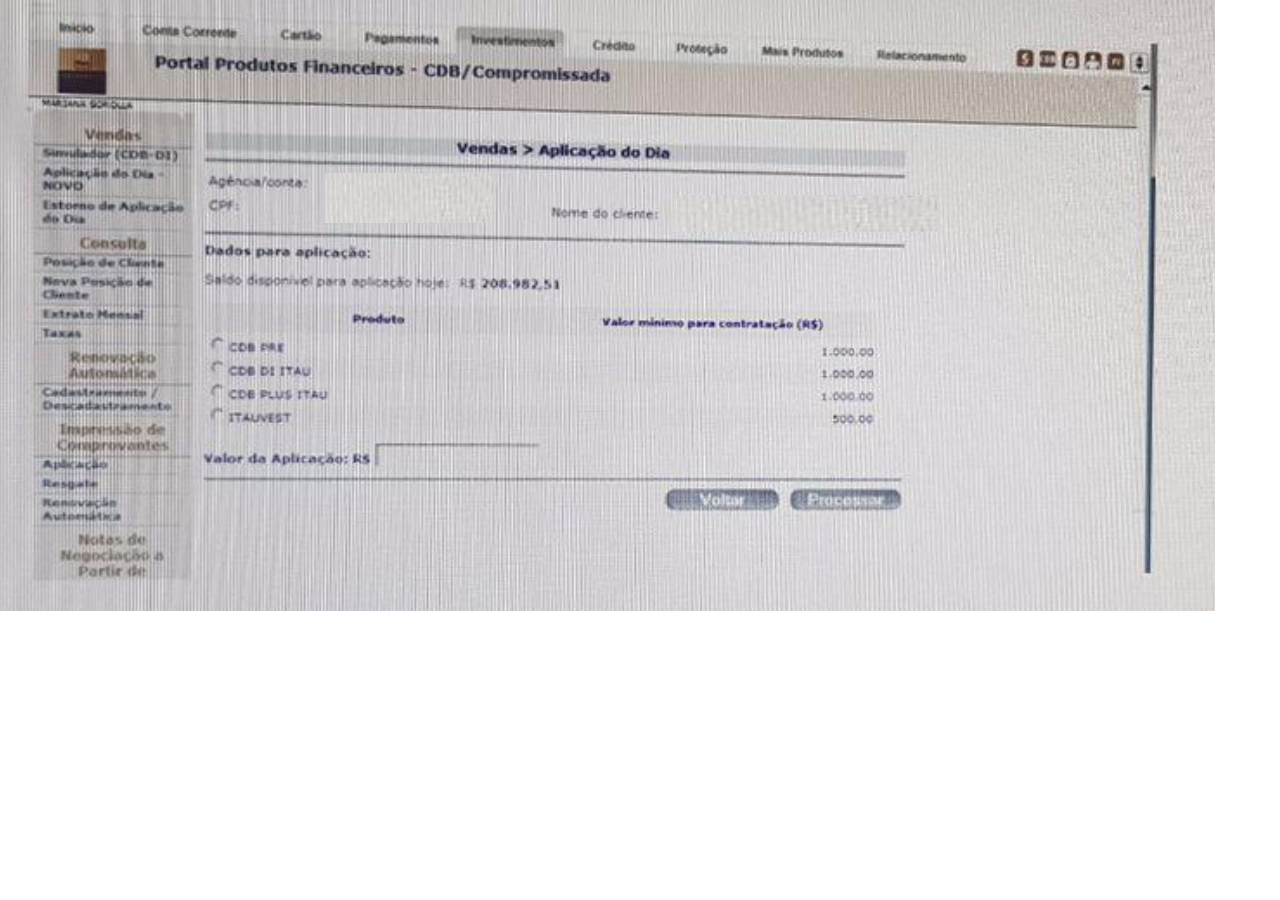
<file: smartonlineadvisor/Content/contratacao.html>
<!DOCTYPE html>
<html lang="en">
<head>
  <title>Smart Online Advisor</title>
  <meta charset="utf-8">
  <meta name="viewport" content="width=device-width, initial-scale=1">
  <link rel="stylesheet" href="https://maxcdn.bootstrapcdn.com/bootstrap/3.3.7/css/bootstrap.min.css">
  <script src="https://ajax.googleapis.com/ajax/libs/jquery/3.2.1/jquery.min.js"></script>
  <script src="https://maxcdn.bootstrapcdn.com/bootstrap/3.3.7/js/bootstrap.min.js"></script>
    <script src="http://www.chartjs.org/dist/2.6.0/Chart.bundle.js"></script>
    <script src="http://www.chartjs.org/samples/latest/utils.js"></script>
    <script src="http://code.jquery.com/jquery-1.10.2.min.js"></script>
    <script src="http://netdna.bootstrapcdn.com/bootstrap/3.0.0/js/bootstrap.min.js"></script>
    <script type="text/javascript">
        window.alert = function(){};
        var defaultCSS = document.getElementById('bootstrap-css');
        function changeCSS(css){
            if(css) $('head > link').filter(':first').replaceWith('<link rel="stylesheet" href="'+ css +'" type="text/css" />'); 
            else $('head > link').filter(':first').replaceWith(defaultCSS); 
        }
        $( document ).ready(function() {
          var iframe_height = parseInt($('html').height()); 
          window.parent.postMessage( iframe_height, 'https://bootsnipp.com');
        });
    </script>
  <style>
.well:hover
{
  background-color: #e0e0de;
}

.mytext{
    border:0;padding:10px;background:whitesmoke;
}
.text{
    width:75%;display:flex;flex-direction:column;
}
.text > p:first-of-type{
    width:100%;margin-top:0;margin-bottom:auto;line-height: 13px;font-size: 12px;
}
.text > p:last-of-type{
    width:100%;text-align:right;color:silver;margin-bottom:-7px;margin-top:auto;
}
.text-l{
    float:left;padding-right:10px;
}        
.text-r{
    float:left;padding-left:10px;
}
.avatar{
    display:flex;
    justify-content:center;
    align-items:center;
    width:25%;
    float:left;
    padding-right:10px;
}
.macro{
    margin-top:5px;width:85%;border-radius:5px;padding:5px;display:flex;
}
.msj-rta{
    float:right;background:whitesmoke;
}
.msj{
    float:left;background:white;
}
.frame{
    background:#e0e0de;
    height:450px;
    overflow:hidden;
    padding:0;
}
.frame > div:last-of-type{
    position:absolute;bottom:5px;width:100%;display:flex;
}
ul {
    width:100%;
    list-style-type: none;
    padding:18px;
    position:absolute;
    bottom:32px;
    right:10px;
    display:flex;
    flex-direction: column;

}
.msj:before{
    width: 0;
    height: 0;
    content:"";
    top:-5px;
    left:-14px;
    position:relative;
    border-style: solid;
    border-width: 0 13px 13px 0;
    border-color: transparent #ffffff transparent transparent;            
}
.msj-rta:after{
    width: 0;
    height: 0;
    content:"";
    top:-5px;
    left:14px;
    position:relative;
    border-style: solid;
    border-width: 13px 13px 0 0;
    border-color: whitesmoke transparent transparent transparent;           
}  
input:focus{
    outline: none;
}        
::-webkit-input-placeholder { /* Chrome/Opera/Safari */
    color: #d4d4d4;
}
::-moz-placeholder { /* Firefox 19+ */
    color: #d4d4d4;
}
:-ms-input-placeholder { /* IE 10+ */
    color: #d4d4d4;
}
:-moz-placeholder { /* Firefox 18- */
    color: #d4d4d4;
}   

    canvas {
        -moz-user-select: none;
        -webkit-user-select: none;
        -ms-user-select: none;
    }

    /* Remove the navbar's default margin-bottom and rounded borders */ 
    .navbar {
      margin-bottom: 0;
      border-radius: 0;
      background-color: #f1f1f1;
      border-color: #f1f1f1;

    }

    .colorgrey{
        background-color: #f1f1f1;
        padding:0px 15px 15px 15px;
        background-clip: content-box;
    }
    
    /* Set height of the grid so .sidenav can be 100% (adjust as needed) */
    .row.content {height: 450px}
    
    /* Set gray background color and 100% height */
    .sidenav {
      padding-top: 15px;
      background-color: #f1f1f1;


    }
    
    /* Set black background color, white text and some padding */
    footer {
      background-color: #555;
      color: white;
      padding: 15px;
    }
    
    /* On small screens, set height to 'auto' for sidenav and grid */
    @media screen and (max-width: 767px) {
      .sidenav {
        height: auto;
        padding: 15px;
      }

     
      .row.content {height:auto;} 
    }
  </style>
</head>
<body>

<img src="contratacao.png" alt="Avatar">

</body>
</html>
</file>
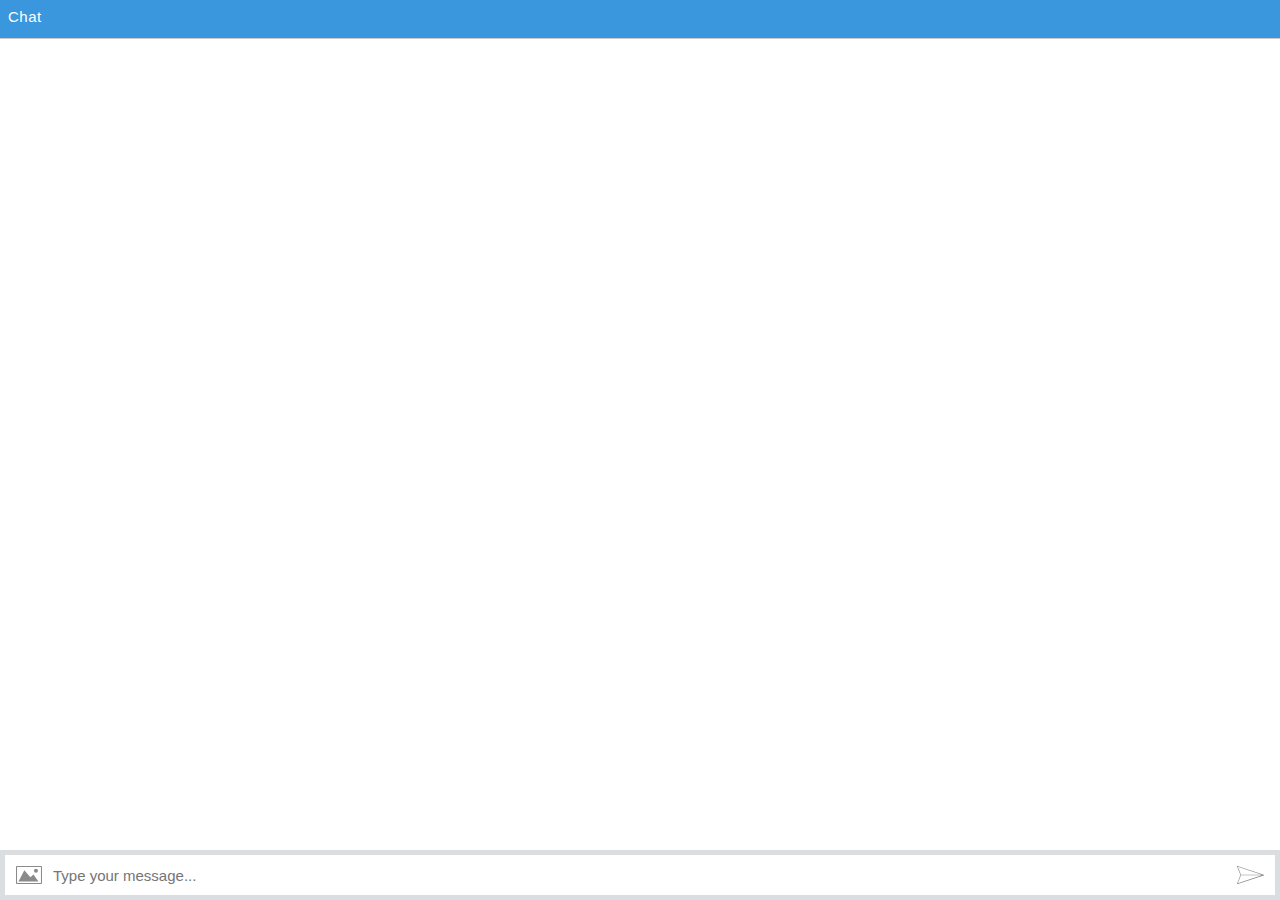
<file: smartonlineadvisor/Smart Online Advisor_files/soabot_3YCrSRxsHVB.html>
<!DOCTYPE html>
<!-- saved from url=(0123)https://webchat.botframework.com/embed/soabot_3YCrSRxsHVB?s=3JMTFqqDM_w.cwA.6tI.eMH_DKuqb9sMs49slqq78jLxc4gHIpfYUkmjQOZpXNo -->
<html><head><meta http-equiv="Content-Type" content="text/html; charset=UTF-8">
    
    <title>SOABot</title>
    <meta name="viewport" content="width=device-width, initial-scale=1.0, maximum-scale=1.0, user-scalable=no">
    <style>
        html, body {
            height: 100%;
            margin: 0;
            padding: 0;
            overflow: hidden;
        }
    </style>
    <link href="./botchat.css" rel="stylesheet">
    <link href="./botchat-fullwindow.css" rel="stylesheet">
</head>
<body>
    <div id="BotChatElement"><div data-reactroot="" class="wc-app"><div class="wc-chatview-panel"><div class="wc-header"><span>Chat</span></div><div class="wc-message-pane"><div class="wc-message-groups"><div class="wc-message-group-content" style="margin-top: 0px;"></div></div><div class="wc-suggested-actions"><!-- react-empty: 9 --></div></div><div class="wc-console"><input type="file" id="wc-upload-input" multiple=""><label class="wc-upload" for="wc-upload-input"><svg><path d="M19.96 4.79m-2 0a2 2 0 0 1 4 0 2 2 0 0 1-4 0zM8.32 4.19L2.5 15.53 22.45 15.53 17.46 8.56 14.42 11.18 8.32 4.19ZM1.04 1L1.04 17 24.96 17 24.96 1 1.04 1ZM1.03 0L24.96 0C25.54 0 26 0.45 26 0.99L26 17.01C26 17.55 25.53 18 24.96 18L1.03 18C0.46 18 0 17.55 0 17.01L0 0.99C0 0.45 0.47 0 1.03 0Z"></path></svg></label><div class="wc-textbox"><input type="text" class="wc-shellinput" value="" placeholder="Type your message..."></div><label class="wc-send"><svg><path d="M26.79 9.38A0.31 0.31 0 0 0 26.79 8.79L0.41 0.02C0.36 0 0.34 0 0.32 0 0.14 0 0 0.13 0 0.29 0 0.33 0.01 0.37 0.03 0.41L3.44 9.08 0.03 17.76A0.29 0.29 0 0 0 0.01 17.8 0.28 0.28 0 0 0 0.01 17.86C0.01 18.02 0.14 18.16 0.3 18.16A0.3 0.3 0 0 0 0.41 18.14L26.79 9.38ZM0.81 0.79L24.84 8.79 3.98 8.79 0.81 0.79ZM3.98 9.37L24.84 9.37 0.81 17.37 3.98 9.37Z"></path></svg></label><label class="wc-mic hidden inactive"><svg width="28" height="22" viewBox="0 0 58 58"><path d="M 44 28 C 43.448 28 43 28.447 43 29 L 43 35 C 43 42.72 36.72 49 29 49 C 21.28 49 15 42.72 15 35 L 15 29 C 15 28.447 14.552 28 14 28 C 13.448 28 13 28.447 13 29 L 13 35 C 13 43.485 19.644 50.429 28 50.949 L 28 56 L 23 56 C 22.448 56 22 56.447 22 57 C 22 57.553 22.448 58 23 58 L 35 58 C 35.552 58 36 57.553 36 57 C 36 56.447 35.552 56 35 56 L 30 56 L 30 50.949 C 38.356 50.429 45 43.484 45 35 L 45 29 C 45 28.447 44.552 28 44 28 Z"></path><path id="micFilling" d="M 28.97 44.438 L 28.97 44.438 C 23.773 44.438 19.521 40.033 19.521 34.649 L 19.521 11.156 C 19.521 5.772 23.773 1.368 28.97 1.368 L 28.97 1.368 C 34.166 1.368 38.418 5.772 38.418 11.156 L 38.418 34.649 C 38.418 40.033 34.166 44.438 28.97 44.438 Z"></path><path d="M 29 46 C 35.065 46 40 41.065 40 35 L 40 11 C 40 4.935 35.065 0 29 0 C 22.935 0 18 4.935 18 11 L 18 35 C 18 41.065 22.935 46 29 46 Z M 20 11 C 20 6.037 24.038 2 29 2 C 33.962 2 38 6.037 38 11 L 38 35 C 38 39.963 33.962 44 29 44 C 24.038 44 20 39.963 20 35 L 20 11 Z"></path></svg></label></div></div></div></div>
    <script src="./botchat.js.download"></script>
    <script>
        var model = {
  "userId": "DsnMn1fsXrU",
  "userName": "You",
  "botId": "soabot_3YCrSRxsHVB",
  "botIconUrl": "https://bot-framework.azureedge.net/bot-icons-v1/bot-framework-default-7.png",
  "botName": "SOABot",
  "secret": "3JMTFqqDM_w.cwA.6tI.eMH_DKuqb9sMs49slqq78jLxc4gHIpfYUkmjQOZpXNo",
  "iconUrl": "https://bot-framework.azureedge.net/bot-icons-v1/bot-framework-default-7.png",
  "directLineUrl": "https://webchat.botframework.com/v3/directline",
  "webSocketEnabled": "false"
};
    </script>
    <script>
        BotChat.App({
            directLine: {
                secret: model.secret,
                token: model.token,
                domain: model.directLineUrl,
                webSocket: false
            },
            user: { id: model.userId, name: model.userName },
            bot: { id: model.botId, name: model.botName },
            resize: 'window'
        }, document.getElementById("BotChatElement"));

    </script>

</body></html>
</file>
<file: css/index.css>
html, body {
  height: 100%;
}

.btn-responsive {
    white-space: normal !important;
    word-wrap: break-word;
}

.center-block-btn {
    display: table;
    margin-right: auto;
    margin-left: auto;
}

body {
  padding: 50px 0 0 0;
}

.navmenu {
  padding-top: 50px;
}

.navbar {
  display: block;
  text-align: center;
}
.navbar-brand {
  display: inline-block;
  float: none;
}
.navbar-toggle {
  position: absolute;
  float: left;
  margin-left: 15px;
}

.container {
  max-width: 100%;
}

@media (min-width: 992px) {
  body {
    padding: 0 0 0 300px;
  }
  .navmenu {
    padding-top: 0;
  }
  .navbar {
    display: none !important; /* IE8 fix */
  }
}

#loader {  
    position:absolute;
    top:0;
    left:0;
    width:100%;
    height:100%;
    z-index:1000;
    background-color:lightgrey;
    opacity: .8;
 }

.centralizar {
    padding-top:10%;
    margin: auto;
    vertical-align:central;
}

.alert-purple { border-color: #694D9F;background: #694D9F;color: #fff; }
.alert-info-alt { border-color: #B4E1E4;background: #81c7e1;color: #fff; }
.alert-danger-alt { border-color: #B63E5A;background: #E26868;color: #fff; }
.alert-warning-alt { border-color: #F3F3EB;background: #E9CEAC;color: #fff; }
.alert-success-alt { border-color: #19B99A;background: #20A286;color: #fff; }
.glyphicon { margin-right:10px; }
.alert a {color: gold;}

.myAlert-top{
    position: fixed;
    top: 60px; 
    width:350px;
    margin: auto;
    z-index:1000;
    
}

.panel-default{
    text-align:center;
    cursor:pointer;
    font-family: 'Raleway',sans-serif;
}
.panel-default > .panel-footer {
    color: #fff;
    background-color: #47c8ed;    
    display:none;
    text-shadow: 1px 1px 1px rgba(150, 150, 150, 1);
}
.panel-default i{
    font-size: 5em;
    }

.myAlert-bottom{
    position: fixed;
    bottom: 5px;
    left:2%;
    width: 96%;
}

div.fullscreen {
  position: absolute;
  width:100%; 
  height:960px; 
  top: 0; 
  left: 0; 
  background-color: lightblue;
}

.alert{
    display: none;
}

.dropdown-backdrop {
    position: static;
}
</file>
<file: php/css/index.css>
html, body {
  height: 100%;
}

.btn-responsive {
    white-space: normal !important;
    word-wrap: break-word;
}

.center-block-btn {
    display: table;
    margin-right: auto;
    margin-left: auto;
}

body {
  padding: 50px 0 0 0;
}

.navmenu {
  padding-top: 50px;
}

.navbar {
  display: block;
  text-align: center;
}
.navbar-brand {
  display: inline-block;
  float: none;
}
.navbar-toggle {
  position: absolute;
  float: left;
  margin-left: 15px;
}

.container {
  max-width: 100%;
}

@media (min-width: 992px) {
  body {
    padding: 0 0 0 300px;
  }
  .navmenu {
    padding-top: 0;
  }
  .navbar {
    display: none !important; /* IE8 fix */
  }
}

#loader {  
    position:absolute;
    top:0;
    left:0;
    width:100%;
    height:100%;
    z-index:1000;
    background-color:lightgrey;
    opacity: .8;
 }

.centralizar {
    padding-top:10%;
    margin: auto;
    vertical-align:central;
}

.alert-purple { border-color: #694D9F;background: #694D9F;color: #fff; }
.alert-info-alt { border-color: #B4E1E4;background: #81c7e1;color: #fff; }
.alert-danger-alt { border-color: #B63E5A;background: #E26868;color: #fff; }
.alert-warning-alt { border-color: #F3F3EB;background: #E9CEAC;color: #fff; }
.alert-success-alt { border-color: #19B99A;background: #20A286;color: #fff; }
.glyphicon { margin-right:10px; }
.alert a {color: gold;}

.myAlert-top{
    position: fixed;
    top: 60px; 
    width:350px;
    margin: auto;
    z-index:1
    
}

.panel-default{
    text-align:center;
    cursor:pointer;
    font-family: 'Raleway',sans-serif;
}
.panel-default > .panel-footer {
    color: #fff;
    background-color: #47c8ed;    
    display:none;
    text-shadow: 1px 1px 1px rgba(150, 150, 150, 1);
}
.panel-default i{
    font-size: 5em;
    }

.myAlert-bottom{
    position: fixed;
    bottom: 5px;
    left:2%;
    width: 96%;
}

div.fullscreen {
  position: absolute;
  width:100%; 
  height:960px; 
  top: 0; 
  left: 0; 
  background-color: lightblue;
}

.alert{
    display: none;
}

.dropdown-backdrop {
    position: static;
}
</file>
<file: smartonlineadvisor/Smart Online Advisor_files/botchat-fullwindow.css>
@media (max-width: 450px) {
  .wc-card {
    border: 1px solid #d2dde5;
    width: 198px; }
  .wc-adaptive-card {
    width: 214px; } }

@media (min-width: 768px) {
  .wc-card {
    border: 1px solid #d2dde5;
    width: 398px; }
  .wc-adaptive-card {
    width: 414px; } }
</file>
<file: smartonlineadvisor/Smart Online Advisor_files/Site.css>
﻿body {
    width: 100%;
}

/* Set padding to keep content from hitting the edges */
.body-content {
    padding-left: 15px;
    padding-right: 15px;
}

/* Override the default bootstrap behavior where horizontal description lists 
   will truncate terms that are too long to fit in the left column 
*/
.dl-horizontal dt {
    white-space: normal;
}

/* Set width on the form input elements since they're 100% wide by default */
input,
select,
textarea {
    max-width: 280px;
}

ul{
    margin-left: -41px;
}
li{
    list-style: none;
}

a{
    cursor:pointer;
}

/**header**/
.logo img {
    max-width: 37%;
   
}

.card-azul {
    background-color: #062c6a;
    width: 37%;
    color: #fff;
    height: 800px;
}

.card-new {
    background-color: #062c6a;
    width: 37%;
    color: #fff;
    height: 800px;
}

.perfil {
    color: #caa360;
}

.perfil2 {
    color: #062c6a;
}

.card-img {
    background-image: url(../Content/img/img-topo.png);
    background-repeat: no-repeat;
    height: 320px;
    position: relative;
}

.card-info{
    position: absolute;
    bottom: 10px;
    padding-left: 17%;
}
    .card-info h4{
        border-bottom: solid 1px;
    }

.conta {
    width: 58%;
    padding: 8px 0px;
}

.newconta{
  
    padding: 8px 0px;
}

.frase-smart {
    position: absolute;
    top: 13px;
    left: 86%;
    font-size: 16px;
    font-weight: 600;
    padding-right: 20px;
}

i {
    vertical-align: middle;
}
.info{
    margin-left: 229px;
}

    .info p {
        line-height: 30px;
    }
    .info input {
        color: #336096;
        background-color: #f2e9d9;
    }
    .info h4 {
        font-weight: 600;
        margin-top: 22px;
    }
.potencial {
    color: #336096;
   
}
    .potencial h4 {
        font-weight: 600;
        margin-top: 22px;
        color: #000;
    }
.posicao {
    position: absolute;
    top: 30px;
    padding-left: 30px;
}

.padrao {
    border-color: #336096 !important;
    border: solid 2px;
}

.painel {
    background-color: #f2e9d9;
}

.loading{
    max-width: 85% !important;
}
.texto-interno{
    
}

.divisao{
    margin-bottom: 30px;
}

.texto-interno img{
    max-width: 100px;
}
</file>
<file: smartonlineadvisor/Smart Online Advisor_files/botchat.css>
/* reset */
body .wc-app, .wc-app button, .wc-app input, .wc-app textarea {
  font-family: "Segoe UI", sans-serif;
  font-size: 15px; }

.wc-app button {
  background-color: #0063b1;
  border: 1px solid #cccccc;
  border-radius: 1px;
  color: #ffffff;
  cursor: pointer;
  outline: none;
  transition: color .2s ease, background-color .2s ease; }

.wc-app h1, .wc-app h2, .wc-app h3, .wc-app h4, .wc-app p, .wc-app ul, .wc-app ol {
  margin: 0;
  padding: 0; }

.wc-app audio, .wc-app video {
  display: block; }

/* docking */
.wc-hidden {
  visibility: hidden; }

.wc-header {
  background-color: #3a96dd;
  box-shadow: 0 1px rgba(0, 0, 0, 0.2);
  box-sizing: content-box;
  color: #ffffff;
  font-weight: 500;
  height: 30px;
  left: 0;
  letter-spacing: 0.5px;
  padding: 8px 8px 0 8px;
  position: absolute;
  right: 0;
  top: 0;
  z-index: 1; }

.wc-time {
  color: #999999;
  margin-bottom: 10px; }

.wc-message-groups {
  bottom: 50px;
  left: 0;
  transform: translateY(0);
  overflow-x: hidden;
  overflow-y: scroll;
  padding: 10px;
  position: absolute;
  right: 0;
  top: 38px;
  transition: transform 0.2s cubic-bezier(0, 0, 0.5, 1); }

.wc-message-group-content {
  overflow: hidden; }

.wc-suggested-actions {
  background-color: #f9f9f9;
  bottom: 50px;
  height: 0;
  left: 0;
  overflow: hidden;
  position: absolute;
  right: 0;
  transition: height 0.2s cubic-bezier(0, 0, 0.5, 1); }
  .wc-suggested-actions .wc-hscroll > ul {
    height: 40px;
    padding: 2px 3px; }
    .wc-suggested-actions .wc-hscroll > ul > li {
      display: inline-block;
      margin: 2px;
      max-width: 40%; }
      .wc-suggested-actions .wc-hscroll > ul > li button {
        background-color: #fff;
        color: #3a96dd;
        min-height: 32px;
        overflow: hidden;
        padding: 0 16px;
        text-overflow: ellipsis;
        white-space: nowrap;
        width: 100%; }
      .wc-suggested-actions .wc-hscroll > ul > li button:hover {
        background-color: #fff;
        border-color: #3a96dd;
        color: #3a96dd; }
      .wc-suggested-actions .wc-hscroll > ul > li button:active {
        background-color: #3a96dd;
        border-color: #3a96dd;
        color: #ffffff; }
  .wc-suggested-actions button.scroll {
    background-color: #d2dde5;
    height: 40px;
    overflow: hidden;
    padding: 0;
    position: absolute;
    top: 0;
    width: 28px; }
  .wc-suggested-actions button.scroll:disabled {
    display: none; }
  .wc-suggested-actions button.scroll:hover {
    background-color: #808c95; }
  .wc-suggested-actions button.scroll svg {
    fill: #ffffff; }
    .wc-suggested-actions button.scroll svg path {
      transform: translateY(6px); }
  .wc-suggested-actions button.scroll.previous {
    left: 0; }
  .wc-suggested-actions button.scroll.next {
    right: 0; }

.wc-message-pane.show-actions .wc-message-groups {
  transform: translateY(-40px); }

.wc-message-pane.show-actions .wc-suggested-actions {
  height: 40px; }

.wc-console {
  border: 5px solid #dbdee1;
  bottom: 0;
  box-sizing: border-box;
  height: 50px;
  left: 0;
  position: absolute;
  right: 0; }

/* views */
.wc-chatview-panel {
  overflow: hidden;
  position: absolute;
  right: 0;
  left: 0;
  top: 0;
  bottom: 0; }

/* messages */
.wc-message-wrapper {
  animation: animationFrames 2s;
  animation-iteration-count: 1;
  clear: both;
  margin-bottom: 10px;
  overflow: hidden;
  position: relative;
  /*transition: max-height 2s ease-in-out;*/ }

@keyframes animationFrames {
  0% {
    /*max-height: 0;*/
    opacity: 0; }
  20% {
    opacity: 1; }
  100% {
    /*max-height: 2000px;*/ } }

.wc-message {
  position: relative; }

.wc-message-wrapper.carousel .wc-message {
  max-width: none;
  padding-right: 8px; }

.wc-message svg.wc-message-callout {
  height: 22px;
  position: absolute;
  stroke: none;
  top: 12px;
  width: 6px; }

.wc-message-content {
  border-radius: 2px;
  box-shadow: 0px 1px 1px 0px rgba(0, 0, 0, 0.2);
  padding: 8px;
  word-break: break-word; }

.wc-message-content.clickable {
  cursor: pointer; }

.wc-message-content.selected {
  box-shadow: 0px 1px 1px 0px #ffa333; }

.wc-message-content img {
  max-height: 320px;
  max-width: 100%; }

.wc-message-content .video iframe {
  border: 0; }

.wc-message-content audio, .wc-message-content video {
  max-width: 100%; }

.wc-message-content audio + h1, .wc-message-content video + h1 {
  margin-top: 11px; }

.wc-message-from {
  clear: both;
  color: #999999;
  font-size: 11px;
  margin-top: 5px; }

/* cards */
.wc-card {
  background-color: #ffffff; }
  .wc-card .non-adaptive-content {
    margin: 8px 8px 0 8px; }
  .wc-card button {
    background-color: transparent;
    color: #3a96dd;
    min-height: 32px;
    width: 100%;
    padding: 0 16px; }
  .wc-card button:hover {
    background-color: transparent;
    border-color: #3a96dd;
    color: #3a96dd; }
  .wc-card button:active {
    background-color: #3a96dd;
    border-color: #3a96dd;
    color: #ffffff; }
  .wc-card.receipt table {
    border-collapse: collapse;
    width: 100%; }
  .wc-card.receipt th, .wc-card.receipt td {
    text-align: right;
    vertical-align: top; }
  .wc-card.receipt th:first-child, .wc-card.receipt td:first-child {
    text-align: left; }
  .wc-card.receipt th {
    color: #808c95;
    font-size: inherit;
    font-weight: normal;
    line-height: 1.75; }
  .wc-card.receipt thead tr:last-child th {
    padding-bottom: 16px; }
  .wc-card.receipt th[colspan="2"] {
    color: inherit;
    font-size: 15px;
    font-weight: 700; }
  .wc-card.receipt td {
    padding: 4px 8px 0 8px; }
  .wc-card.receipt td img {
    float: left;
    margin: 5px 8px 8px 0;
    max-height: 50px;
    max-width: 50px; }
  .wc-card.receipt div.title {
    font-weight: bolder; }
  .wc-card.receipt div.subtitle {
    font-weight: lighter; }
  .wc-card.receipt tbody tr, .wc-card.receipt tfoot tr {
    border-top: 1px solid #d2dde5; }
  .wc-card.receipt tbody tr:first-child, .wc-card.receipt tfoot tr:first-child {
    border-top-width: 2px; }
  .wc-card.receipt tfoot td {
    line-height: 2.25; }
  .wc-card.receipt tfoot .total {
    font-weight: bold; }
  .wc-card.thumbnail img {
    float: right;
    margin-bottom: 10px;
    margin-left: 10px;
    width: 100px; }
  .wc-card.signin h1 {
    margin: 10px 24px 16px 14px; }
  .wc-card.error {
    text-align: center; }
    .wc-card.error .error-icon {
      fill: #cccccc;
      height: 56px;
      margin-bottom: 2px;
      margin-top: 20px;
      padding-left: 12px; }
    .wc-card.error .error-text {
      color: #cccccc;
      font-weight: 600;
      letter-spacing: 0.5px;
      margin-bottom: 20px;
      text-align: inherit; }

/* alternate chat sizes */
.wc-message {
  max-width: 91%; }

.wc-card {
  border: 1px solid #d2dde5;
  width: 302px; }

.wc-adaptive-card {
  width: 318px; }

.wc-wide .wc-card {
  border: 1px solid #d2dde5;
  width: 398px; }

.wc-wide .wc-adaptive-card {
  width: 414px; }

.wc-narrow .wc-card {
  border: 1px solid #d2dde5;
  width: 198px; }

.wc-narrow .wc-adaptive-card {
  width: 214px; }

/* adaptive card adjustments from wc-card */
.wc-adaptive-card p {
  margin-left: 0;
  margin-right: 0; }

/* list */
.wc-list > .wc-card {
  margin-top: 8px; }

.wc-list > .wc-card:first-child {
  margin-top: 0; }

/* horizontal scroll */
.wc-hscroll-outer {
  /* allow horizontal scrolling but hide the scrollbar */
  overflow: hidden; }

.wc-hscroll {
  /* allow horizontal scrolling but hide the scrollbar */
  overflow-x: scroll;
  overflow-y: hidden; }

.wc-hscroll > ul {
  white-space: nowrap; }

.wc-hscroll > ul > li {
  display: inline-block;
  vertical-align: top;
  white-space: normal; }

/* carousel */
.wc-carousel {
  position: relative; }
  .wc-carousel button.scroll {
    background-color: #d2dde5;
    height: 28px;
    overflow: hidden;
    padding: 0;
    position: absolute;
    top: 50%;
    width: 28px; }
  .wc-carousel button.scroll:disabled {
    display: none; }
  .wc-carousel button.scroll:hover {
    background-color: #808c95; }
  .wc-carousel button.scroll svg {
    fill: #ffffff; }
  .wc-carousel button.scroll.previous {
    left: -16px; }
  .wc-carousel button.scroll.next {
    right: -16px; }
  .wc-carousel .wc-hscroll > ul {
    margin-left: -4px; }
  .wc-carousel .wc-hscroll > ul > li {
    padding: 0 4px; }
  .wc-carousel .wc-hscroll > ul > li:last-child {
    padding-right: 0; }
  .wc-carousel li p {
    min-height: 4em;
    white-space: normal; }
  .wc-carousel li .wc-adaptive-card p {
    min-height: initial; }

/* from me */
.wc-message-from-me {
  float: right;
  margin-right: 6px; }

.wc-message-from-me.wc-message-from {
  text-align: right; }

.wc-message-from-me .wc-message-content {
  background-color: #3a96dd;
  color: #ffffff; }

.wc-message-from-me svg.wc-message-callout path {
  fill: #3a96dd; }

.wc-message-from-me svg.wc-message-callout path.point-left {
  display: none; }

.wc-message-from-me svg.wc-message-callout {
  right: -6px; }

/* from bot */
.wc-message-from-bot {
  float: left;
  margin-left: 8px; }

.wc-message-from-bot .wc-message-content {
  background-color: #eceff1;
  color: #000000; }

.wc-message-from-bot svg.wc-message-callout path {
  fill: #eceff1; }

.wc-message-from-bot svg.wc-message-callout path.point-right {
  display: none; }

.wc-message-from-bot svg.wc-message-callout {
  left: -6px; }

/* console */
.wc-console > * {
  position: absolute;
  top: 0;
  vertical-align: middle; }

.wc-console label {
  cursor: pointer;
  display: inline-block;
  height: 40px; }

.wc-console svg {
  fill: #8a8a8a;
  margin: 11px; }

.wc-console textarea, .wc-console input[type=text] {
  border: none;
  height: 100%;
  outline: none;
  padding: 0;
  resize: none;
  width: 100%; }

.wc-send svg {
  height: 18px;
  width: 27px; }

.wc-upload svg {
  height: 18px;
  width: 26px; }

#wc-upload-input {
  display: none; }

.wc-textbox {
  bottom: 0;
  left: 48px;
  right: 49px; }

.wc-send {
  right: 0; }

.wc-send.hidden {
  visibility: hidden; }

.wc-mic {
  right: 0; }

.wc-mic.hidden {
  visibility: hidden; }

.wc-mic.active path#micFilling {
  fill: #4e3787; }

.wc-mic.inactive path#micFilling {
  visibility: hidden; }

.wc-console.has-text .wc-send svg {
  fill: #3a96dd; }

/* animation */
.wc-typing {
  background-image: url("[data-uri]");
  background-repeat: no-repeat;
  height: 20px;
  width: 64px; }

.wc-animate-scroll {
  left: 0;
  position: absolute;
  transition: left .8s ease; }

.wc-animate-scroll-rapid {
  left: 0;
  position: absolute;
  transition: left .4s ease; }

.wc-animate-scroll-near {
  left: 0;
  position: absolute;
  transition: left .3s ease-in-out; }

/* text formats */
.format-markdown > p {
  margin-bottom: 0px; }

.format-markdown code {
  white-space: pre-wrap; }

.format-markdown + div {
  margin-top: 8px; }

.format-markdown ol {
  padding-left: 30px;
  /* numbers are right-aligned to the period */ }

.format-markdown ul {
  padding-left: 33px; }

/* browser scrollbar customization */
.wc-app ::-webkit-scrollbar {
  width: 8px; }

.wc-app ::-webkit-scrollbar * {
  background-color: transparent; }

.wc-app ::-webkit-scrollbar-thumb {
  background-color: #dbdee1; }
</file>
